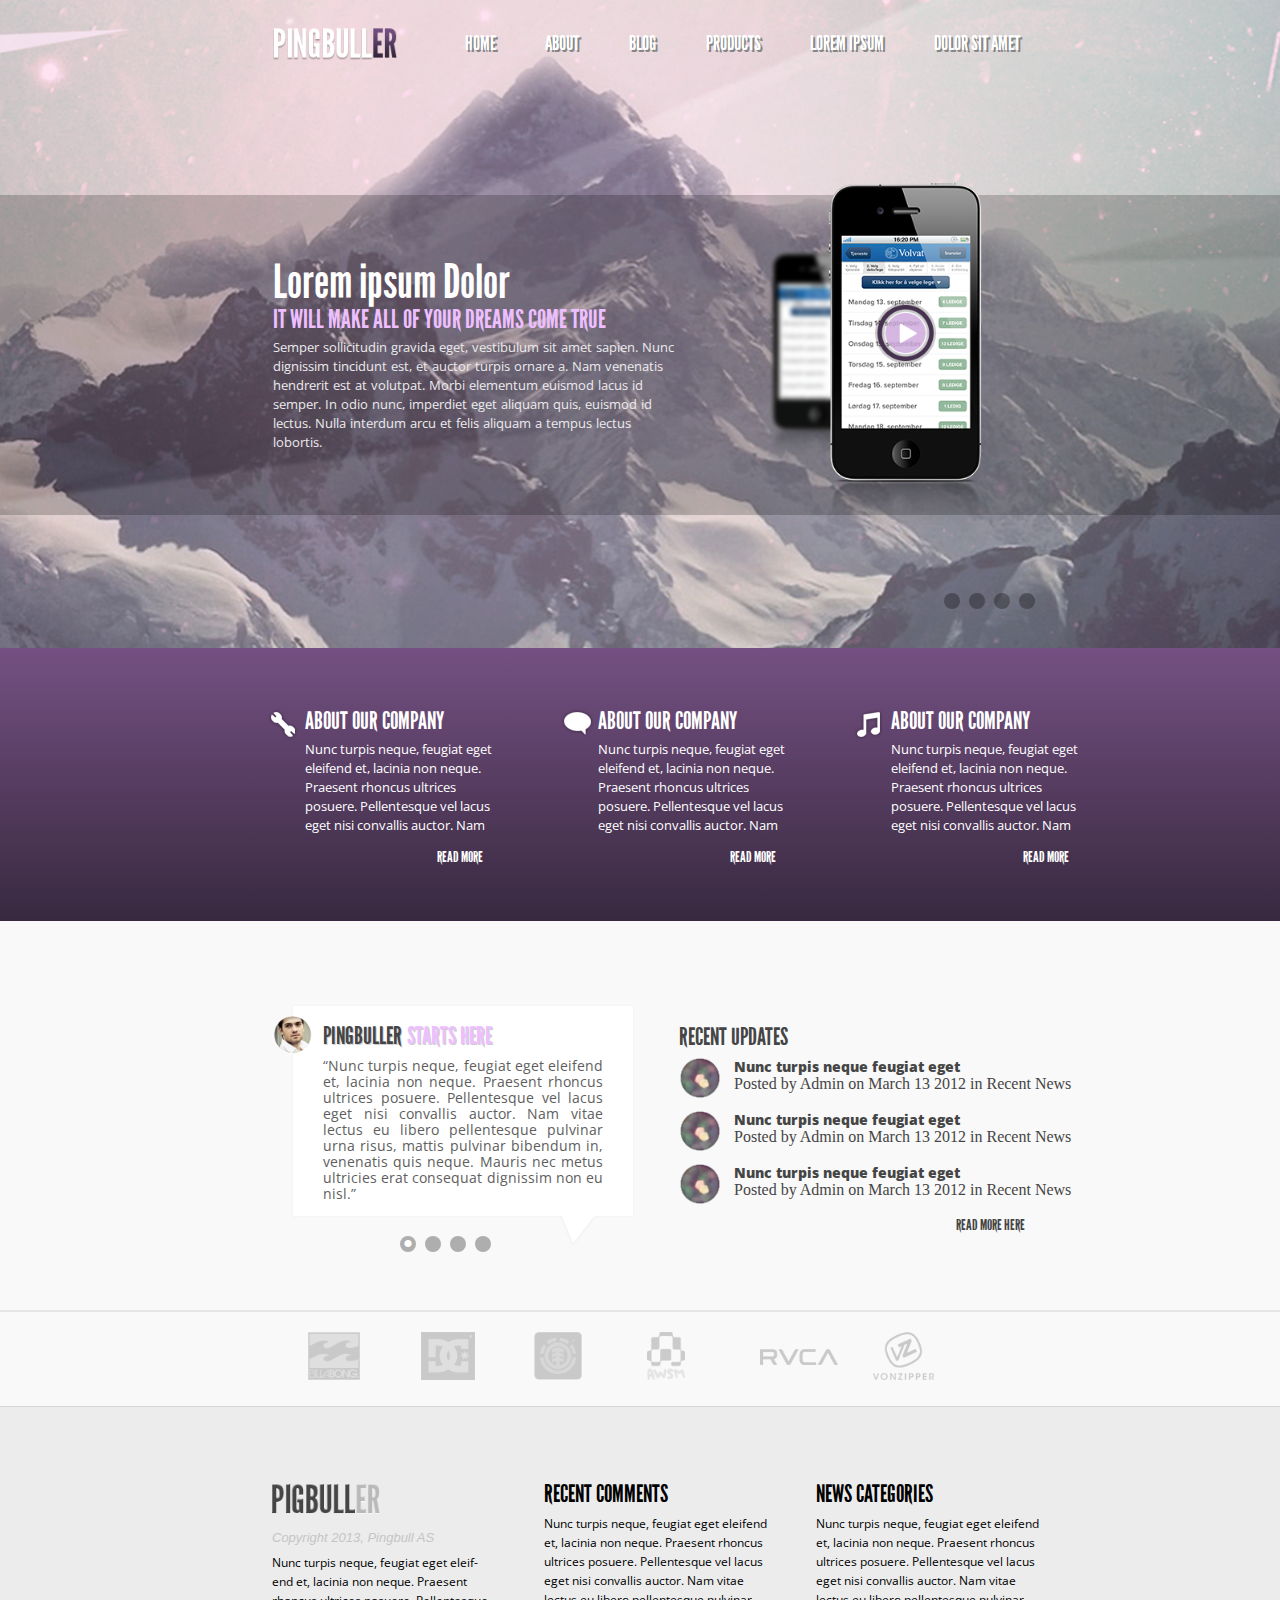
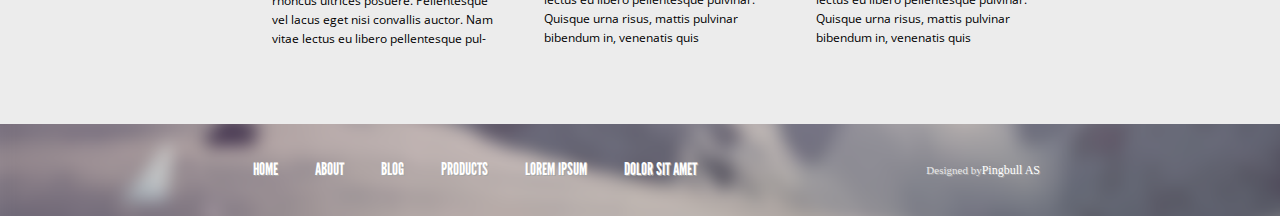
<file: DZ 8/index.html>
<!DOCTYPE html>
<html lang="en">
<head>
    <meta charset="UTF-8">
    <title>Document</title>
    <meta name="viewport" content="width=device-width, initial-scale=1.0">
    <link href='https://fonts.googleapis.com/css?family=Open+Sans' rel='stylesheet' type='text/css'>
    <link rel="stylesheet" href="css/stylesheet.css">
    <link rel="stylesheet" href="css/reset.css">
    <link rel="stylesheet" href="css/style.css">
</head>
<body>
<div class="wrapper">
<div class="top-bar">
    <header>
    <div class="wrapper-section">
        <div class="header-logo">
            <img src="img/logo.png" alt="PINGBULLER" class="header-logo__img">
        </div>
        <nav>
            <ul class="main-menu">
                <li class="main-menu-item"><a class="main-menu__line" href="#">HOME</a></li>
                <li class="main-menu-item"><a class="main-menu__line" href="#">ABOUT</a></li>
                <li class="main-menu-item"><a class="main-menu__line" href="#">BLOG</a></li>
                <li class="main-menu-item"><a class="main-menu__line" href="#">PRODUCTS</a></li>
                <li class="main-menu-item"><a class="main-menu__line" href="#">LOREM IPSUM</a></li>
                <li class="main-menu-item"><a class="main-menu__line" href="#">DOLOR SIT AMET</a></li>
            </ul>
        </nav>
        <div class="mainmenu-nav">
            <ul class="meinmenu">
                <li class="menu__item mainmenu__item">
                    <a href="" class="menu__link mainmenu__link">home</a>
                    <ul class="submenu">
                        <li class="menu__item submenu__item"><a href="" class="menu__link  submenu__link">about</a></li>
                        <li class="menu__item  submenu__item"><a href="" class="menu__link  submenu__link">blog</a></li>
                        <li class="menu__item  submenu__item"><a href="" class="menu__link  submenu__link">products</a></li>
                        <li class="menu__item  submenu__item"><a href="" class="menu__link  submenu__link">lorem ipsum</a></li>
                        <li class="menu__item submenu__item"><a href="" class="menu__link submenu__link">dolor sit amet</a></li>
                    </ul>
                </li>
            </ul>
        </div>
    </div>
    </header>
    <section class="slid">
      <div class="slider-directions">
       <div class="wrapper-section">
        <div class="slid-bar slider__bar">
            <h1 class="slid-bar__title">Lorem ipsum Dolor</h1>
            <h2 class="slid-bar__subtitle">IT WILL MAKE ALL OF YOUR DREAMS COME <a class="subtitle-text" href="#"> TRUE</a></h2>
            <p class="slid-bar__text">Semper sollicitudin gravida eget, vestibulum sit amet sapien. Nunc dignissim tincidunt est, et auctor turpis ornare a. Nam venenatis hendrerit est <a class="text-hide" href="#"> at volutpat. Morbi elementum euismod lacus id semper. In odio nunc, imperdiet eget aliquam quis, euismod id lectus. Nulla interdum arcu et felis aliquam a tempus lectus lobortis.</a></p>
        </div>
        <div class="slid-bar-img"><img class="slid-bar-img__iphone" src="img/Iphone.png" alt="Iphone" ></div>
        </div>
        </div>
    </section>
    <div class="wrapper-section">
    <div class="slider-radio">
        <input id="button-1" type="radio" name="radio-set" class="sp-selector" checked="checked">
	    <label for="button-1" class="button-label"></label>
	    <input id="button-2" type="radio" name="radio-set" class="sp-selector">
	    <label for="button-2" class="button-label"></label>
	    <input id="button-3" type="radio" name="radio-set" class="sp-selector">
	    <label for="button-3" class="button-label"></label>
	    <input id="button-4" type="radio" name="radio-set" class="sp-selector">
	    <label for="button-4" class="button-label"></label>
    </div>
    </div>
    </div>
    </div>
    
    <!--TOP BAR-->
    <section class="box">
    <div class="box-section">
    <div class="wrapper-section">
       <div class="box-section-item">
        <div class="box-item box-item__key">
            <h2 class="box-item-title">About our company</h2>
            <p class="box-item-text">Nunc turpis neque, feugiat eget eleifend et, lacinia non neque. Praesent rhoncus <a href="#" class="text__none1"> ultrices posuere. Pellentesque vel lacus eget nisi convallis auctor. Nam</a></p>
            <a class="box-item-read" href="#">Read more</a>
        </div>
        <div class="box-item box-item__speak">
            <h2 class="box-item-title">About our company</h2>
            <p class="box-item-text">Nunc turpis neque, feugiat eget eleifend et, lacinia non neque. Praesent rhoncus <a href="#" class="text__none1"> ultrices posuere. Pellentesque vel lacus eget nisi convallis auctor. Nam</a></p>
            <a class="box-item-read" href="#">Read more</a>
        </div>
        <div class="box-item box-item__masic">
            <h2 class="box-item-title">About our company</h2>
            <p class="box-item-text">Nunc turpis neque, feugiat eget eleifend et, lacinia non neque. Praesent rhoncus <a href="#" class="text__none1"> ultrices posuere. Pellentesque vel lacus eget nisi convallis auctor. Nam</a> </p>
            <a class="box-item-read" href="#">Read more</a>
        </div>
        </div>
    </div>
    </div>
    </section>
    <section class="box-info">
       <div class="box-info-testimonials">
        <div class="wrapper-section">
           <div class="info-testimonials">
           <div class="info-testimonials-holder">
           <div class="info-testimonials-item">
                <img src="img/testimonials-avatar.png" alt="avatar" class="info-testimonials__avatar">
                <div class="info-testimonials-item-title">Pingbuller<span class="info-testimonials-item-stars">Starts Here</span></div>
               <div class="info-testimonials-item-text">“Nunc turpis neque, feugiat eget eleifend et, lacinia non neque. Praesent rhoncus ultrices posuere. Pellentesque vel lacus eget nisi convallis auctor. Nam vitae <a href="#" class="text__none2"> lectus eu libero pellentesque pulvinar urna risus, mattis pulvinar bibendum in, venenatis quis neque. Mauris nec metus ultricies erat consequat dignissim non eu nisl.”</a></div>
                </div>
            
    <div class="info-radio">
        <input id="button-1" type="radio" name="radio-set" class="sp-selector" checked="checked">
	    <label for="button-1" class="button-label"></label>
	    <input id="button-2" type="radio" name="radio-set" class="sp-selector">
	    <label for="button-2" class="button-label"></label>
	    <input id="button-3" type="radio" name="radio-set" class="sp-selector">
	    <label for="button-3" class="button-label"></label>
	    <input id="button-4" type="radio" name="radio-set" class="sp-selector">
	    <label for="button-4" class="button-label"></label>
    </div>
           </div>
            <div class="info-from">
                <div class="info-from-updates">
                    <div class="info-from-updates__title">Recent Updates</div>
                <ul class="info-from-updates-list">
                    <li class="info-from-updates-list-item">
                        <img src="img/from-post.png" alt="" class="info-from-updates-list-item__img">
                        <div class="info-from-updates-list-item__title">Nunc turpis neque <a href="#" class="text__none3"> feugiat eget</a> </div>
                        <div class="info-blog-updates-list-item__details">Posted by <span class="author">Admin</span> on March 13<span class="date"> 2012</span><span class="category"> in Recent News</span></div>
                    </li>
                    <li class="info-from-updates-list-item">
                        <img src="img/from-post.png" alt="" class="info-from-updates-list-item__img">
                        <div class="info-from-updates-list-item__title">Nunc turpis neque <a href="#" class="text__none3"> feugiat eget</a></div>
                        <div class="info-blog-updates-list-item__details">Posted by <span class="author">Admin</span> on March 13 <span class="date"> 2012</span><span class="category"> in Recent News</span></div>
                    </li>
                    <li class="info-from-updates-list-item">
                        <img src="img/from-post.png" alt="" class="info-from-updates-list-item__img">
                        <div class="info-from-updates-list-item__title">Nunc turpis neque <a href="#" class="text__none3"> feugiat eget</a></div>
                        <div class="info-blog-updates-list-item__details">Posted by <span class="author">Admin</span> on March 13 <span class="date"> 2012</span><span class="category"> in Recent News</span></div>
                    </li>
                </ul>
                <a href="" class="info-from-updates__link">Read more here</a>
                <a href="#" class="link--2">More blog posts</a>
                </div>
            </div>
        </div>
        </div>
        </div>
    </section>
    <section class="clients">
       <div class="clients-section">
        <div class="wrapper-section">
            <div class="clients-holder">
                <div class="clints__img"><img src="img/clients_logo_01.png" alt="" class="clients-holder__image1"></div>
                <div class="clints__img"><img src="img/clients_logo_02.png" alt="" class="clients-holder__image1"></div>
                <div class="clints__img"><img src="img/clients_logo_03.png" alt="" class="clients-holder__image1"></div>
                <div class="clints__img"><img src="img/clients_logo_04.png" alt="" class="clients-holder__image1"></div>
                <div class="clints__img clints__img1"><img src="img/clients_logo_05.png" alt="" class="clients-holder__image"></div>
                <div class="clints__img"><img src="img/clients_logo_06.png" alt="" class="clients-holder__image1"></div>
            </div>
        </div>
        </div>
    </section>
       <section class="updates">
       <div class="updates-section">
        <div class="wrapper-section">
          <div class="updates-column--section">
           <div class="updates-column--none">
            <div class="updates-column">
                <div class="updates-column-logo">
                    <img src="img/logo_copy.png" alt="" class="updates-column-logo__image">
                </div>                
                <div class="updates-column__copyright">Copyright 2013, Pingbull AS</div>
                <p class="updates-column__text">Nunc turpis neque, 
feugiat eget eleif- end et, lacinia non neque. Praesent rhoncus ultrices
 posuere. Pellentesque vel lacus eget nisi convallis auctor. Nam vitae 
lectus eu libero pellentesque pul-</p>
            </div>
            </div>
            <div class="updates-column--none">
            <div class="updates-column">
                <h3 class="updates-column__title">Recent comments</h3>
                <p class="updates-column__text">Nunc turpis neque, 
feugiat eget eleifend et, lacinia non neque. Praesent rhoncus ultrices 
posuere. Pellentesque vel lacus eget nisi convallis auctor. Nam vitae 
lectus eu libero pellentesque pulvinar. Quisque urna risus, mattis 
pulvinar bibendum in, venenatis quis</p>
            </div>
            </div>
            <div class="updates-column">
                <h3 class="updates-column__title">News categories</h3>
                <p class="updates-column__text">Nunc turpis neque, 
feugiat eget eleifend et, lacinia non neque. Praesent rhoncus ultrices 
posuere. Pellentesque vel lacus eget nisi convallis auctor. Nam vitae 
lectus eu libero pellentesque pulvinar. Quisque urna risus, mattis 
pulvinar bibendum in, venenatis quis</p>
            </div>
            <div class="updates-column--none1">
            <div class="updates-column">
                <h3 class="updates-column__title">News categories</h3>
                <p class="updates-column__text">Nunc turpis neque, 
feugiat eget eleifend et, lacinia non neque. Praesent rhoncus ultrices 
posuere. Pellentesque vel lacus eget nisi convallis auctor. Nam vitae 
lectus eu libero pellentesque pulvinar. Quisque urna risus, mattis 
pulvinar bibendum in, venenatis quis</p>
            </div>
            <div class="updates-column">
                <h3 class="updates-column__title">News categories</h3>
                <p class="updates-column__text">Nunc turpis neque, 
feugiat eget eleifend et, lacinia non neque. Praesent rhoncus ultrices 
posuere. Pellentesque vel lacus eget nisi convallis auctor. Nam vitae 
lectus eu libero pellentesque pulvinar. Quisque urna risus, mattis 
pulvinar bibendum in, venenatis quis</p>
            </div>
            </div>
            </div>
        </div>
        </div>
       </section>
    <footer class="footer">
        <div class="footer-section">
         <div class="wrapper-section">
            <ul class="main-nav">
                <li class="main-nav-item"><a href="" class="main-nav-item__link">home</a></li>
                <li class="main-nav-item"><a href="" class="main-nav-item__link">about</a></li>
                <li class="main-nav-item"><a href="" class="main-nav-item__link">blog</a></li>
                <li class="main-nav-item"><a href="" class="main-nav-item__link">products</a></li>
                <li class="main-nav-item"><a href="" class="main-nav-item__link">lorem ipsum</a></li>
                <li class="main-nav-item"><a href="" class="main-nav-item__link">dolor sit amet</a></li>
            </ul>
            <div class="footer-copyright">Designed by <span class="footer-copyright__author">Pingbull AS</span></div>
        </div>
        </div>
    </footer>
</body>
</html>
</file>
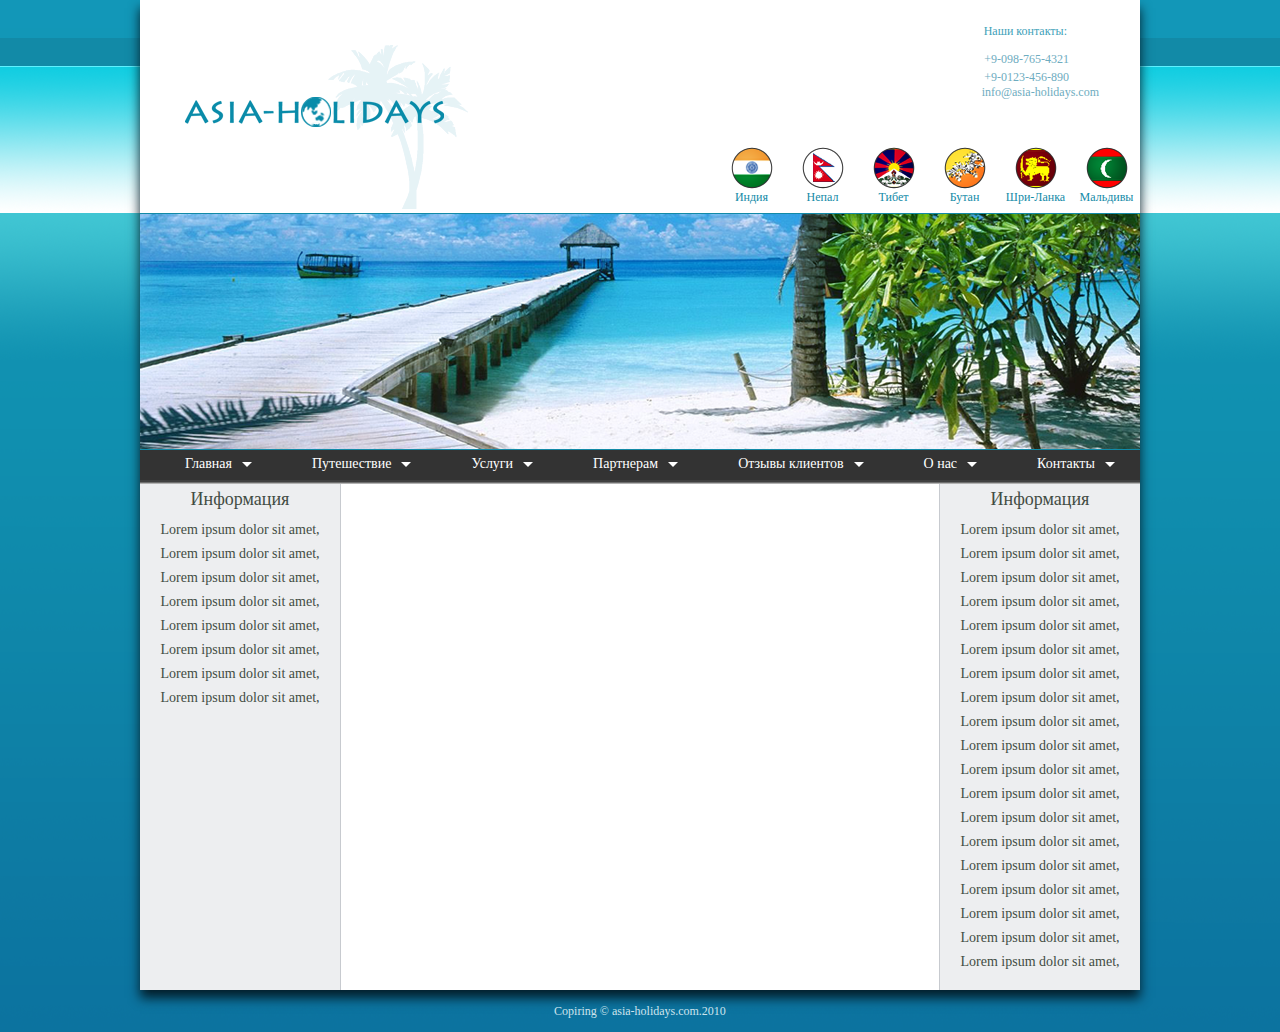
<file: DZ4/index.html>
<!DOCTYPE html>
<html lang="en">
<head>
    <meta charset="UTF-8">
    <title>Asia-Holidays</title>
    <link rel="stylesheet" href="css/reset.css">
    <link rel="stylesheet" href="css/style.css">
</head>
<body>
<div class="box">
    <header>
        <div class="logo"><img src="img/logo.png" alt=""></div>
        <div class="contacts">
            <a href="#"><h1>Наши контакты:</h1></a>
            <a href="#"><p>+9-098-765-4321</p></a>
            <a href="#"><p>+9-0123-456-890</p></a>
            <a href="#">info@asia-holidays.com</a>
        </div>
    <div class="contries">
        <ul>
            <li><a href=""><img src="img/india.png" alt="">Индия</a></li>
            <li><a href=""><img src="img/Nepal.png" alt="">Непал</a></li>
            <li><a href=""><img src="img/tibet.png" alt="">Тибет</a></li>
            <li><a href=""><img src="img/bhutan.png" alt="">Бутан</a></li>
            <li><a href=""><img src="img/sri-lanka.png" alt="">Шри-Ланка</a></li>
            <li><a href=""><img src="img/maldives.png" alt="">Мальдивы</a></li>
        </ul>
    </div>
<div class="photo"><img src="img/photo.png" alt=""></div>
</header>
<div class=menu>
    <ul class="nav">
    <li><a href="#">Главная</a></li>
    <li><a href="#">Путешествие</a>
    <ul>
        <li><a href="#" target="_blank">Путешествие 1</a></li>
        <li><a href="#" target="_blank">Путешествие 2</a></li>
        <li><a href="#" target="_blank">Путешествие 3</a></li>
        <li><a href="#" target="_blank">Путешествие 4</a></li>
        <li><a href="#" target="_blank">Путешествие 5</a></li>
    </ul>
    </li>
        <li><a href="#">Услуги</a></li>
        <li><a href="#">Партнерам</a></li>
        <li><a href="#">Отзывы клиентов</a></li>
        <li><a href="#">О нас</a></li>
        <li><a href="#">Контакты</a></li>
    </ul>
</div>
<div class="left-blok">
    <h1>Информация</h1>
    <p>Lorem ipsum dolor sit amet,</p>
    <p>Lorem ipsum dolor sit amet,</p>
    <p>Lorem ipsum dolor sit amet,</p>
    <p>Lorem ipsum dolor sit amet,</p>
    <p>Lorem ipsum dolor sit amet,</p>
    <p>Lorem ipsum dolor sit amet,</p>
    <p>Lorem ipsum dolor sit amet,</p>
    <p>Lorem ipsum dolor sit amet,</p>
</div>
<div class="right-blok">
    <h1>Информация</h1>
    <p>Lorem ipsum dolor sit amet,</p>
    <p>Lorem ipsum dolor sit amet,</p>
    <p>Lorem ipsum dolor sit amet,</p>
    <p>Lorem ipsum dolor sit amet,</p>
    <p>Lorem ipsum dolor sit amet,</p>
    <p>Lorem ipsum dolor sit amet,</p>
    <p>Lorem ipsum dolor sit amet,</p>
    <p>Lorem ipsum dolor sit amet,</p>
    <p>Lorem ipsum dolor sit amet,</p>
    <p>Lorem ipsum dolor sit amet,</p>
    <p>Lorem ipsum dolor sit amet,</p>
    <p>Lorem ipsum dolor sit amet,</p>
    <p>Lorem ipsum dolor sit amet,</p>
    <p>Lorem ipsum dolor sit amet,</p>
    <p>Lorem ipsum dolor sit amet,</p>
    <p>Lorem ipsum dolor sit amet,</p>
    <p>Lorem ipsum dolor sit amet,</p>
    <p>Lorem ipsum dolor sit amet,</p>
    <p>Lorem ipsum dolor sit amet,</p>
</div>
</div>
    <footer>Copiring &#169; asia-holidays.com.2010</footer>        
</body>
</html>
</file>
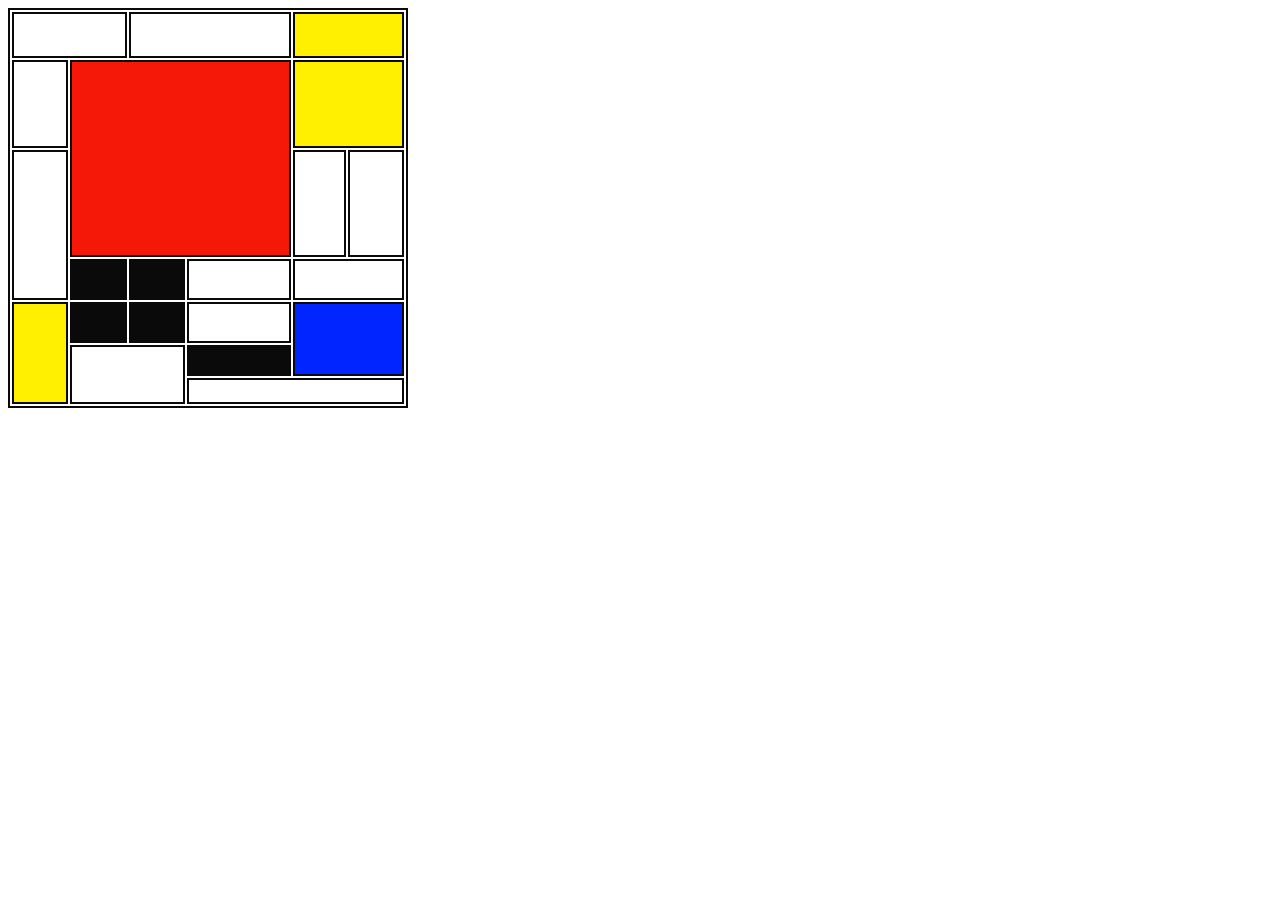
<file: DZ5.2/index.html>
<!DOCTYPE html>
<html lang="en">
<head>
    <meta charset="UTF-8">
    <title>table</title>
    <link rel="stylesheet" href="css/style.css">
</head>
<body>
   <table>
        <tr><td colspan="2"></td><td colspan="3"></td><td class="td-1" colspan="2"></td></tr>
        <tr><td rowspan="2"></td><td class="red" colspan="4" rowspan="4"></td><td class="td-1" colspan="2" rowspan="2"></td></tr>
        <tr></tr>
        <tr><td rowspan="3"></td><td class="td-3" rowspan="2"></td><td rowspan="2"></td></tr>
        <tr></tr>
        <tr><td class="blek-2"></td><td class="blek-2"></td><td colspan="2"></td><td colspan="2"></td></tr>
        <tr><td class="td-1" rowspan="3"></td><td class="blek-2"></td><td class="blek-2"></td><td colspan="2"></td><td class="td-2" colspan="2" rowspan="2"></td></tr>
        <tr><td colspan="2" rowspan="2"></td><td class="blek" colspan="2"></td></tr>
        <tr><td class="td-4" colspan="4"></td></tr>
    </table>
</body>
</html>
</file>
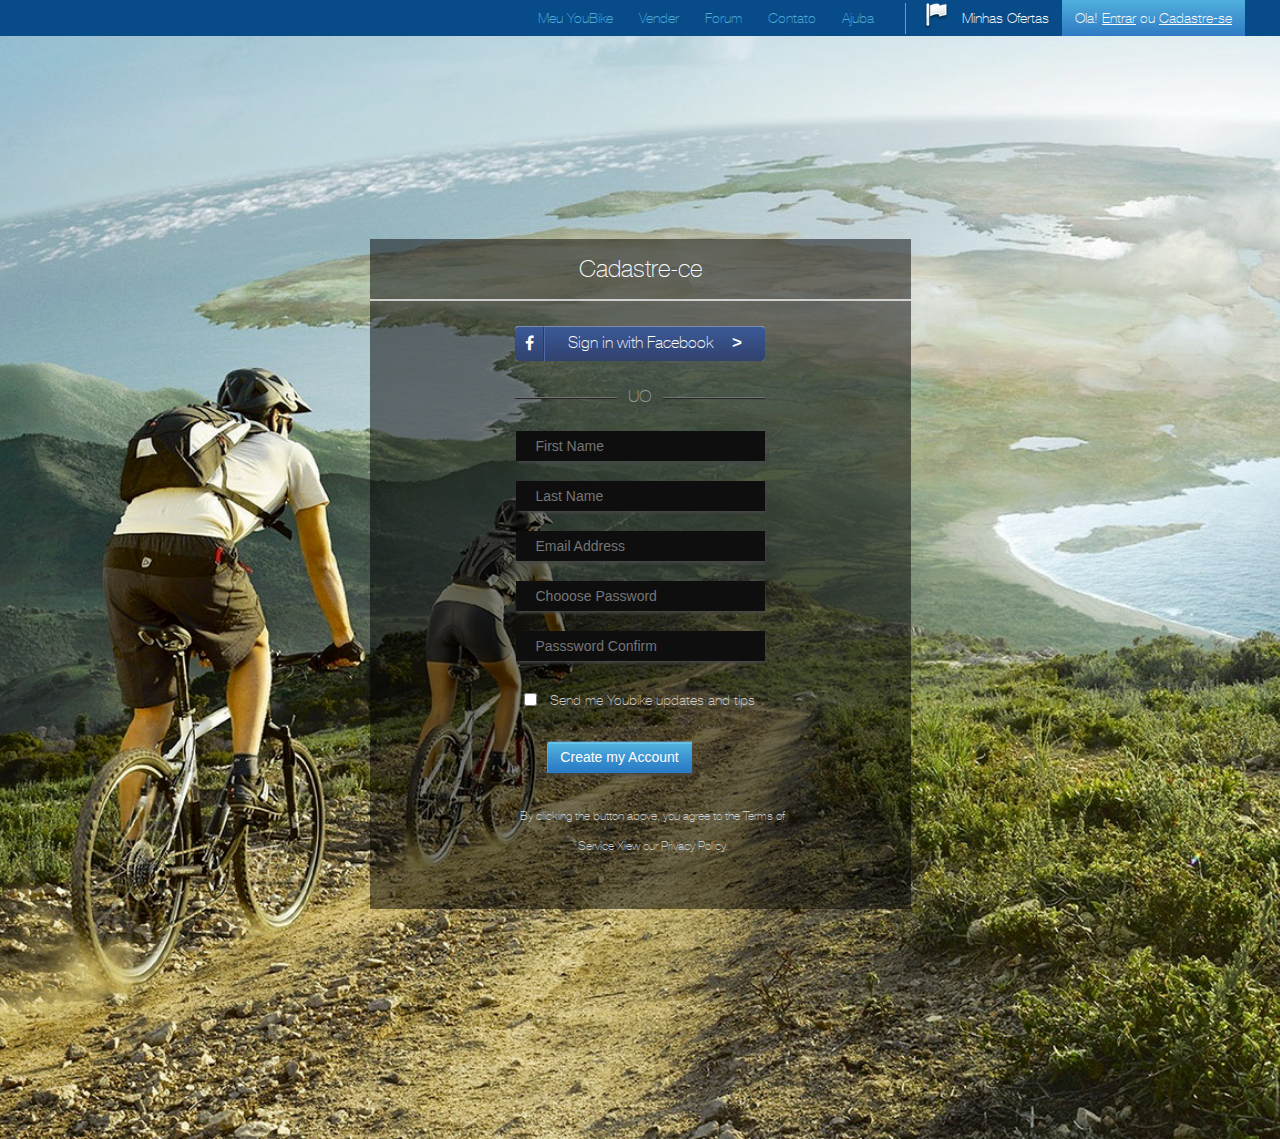
<file: DZ5/index.html>
<!DOCTYPE html>
<html lang="en">
<head>
    <meta charset="UTF-8">
    <title>Cadastre-ce</title>
    <link rel="stylesheet" href="css/reset.css">
    <link rel="stylesheet" href="font-awesome-4.6.3/css/font-awesome.min.css">
    <link rel="stylesheet" href="css/style.css">
    
</head>
<body>
<header>
   <div class="menu">
        <ul>
            <li><a class="active" href="#">Meu YouBike</a></li>
            <li><a class="active" href="#">Vender</a></li>
            <li><a class="active" href="#">Forum</a></li>
            <li><a class="active" href="#">Contato</a></li>
            <li><a class="active" href="#">Ajuba</a></li>
            <img src="img/Layer-36.png" alt="">
            <img src="img/inventicons-29.png">
            <li><a href="#">Minhas Ofertas</a></li>
            <li><a href="#">Ola! <span>Entrar</span> ou <span>Cadastre-se</span></a></li>
        </ul>
    </div>
</header>
<div class="box">
    <div class="wrapper">
        <div class="header_form">
            <h2>Cadastre-ce</h2>
        <div class="fb-login-container">
            <div class="fa fa-facebook fb-icon"></div>
            <div class="fb-sign-in"><a href="#"><strong>Sign in</strong> with <strong>Facebook</strong>
            <span>></span></a>
            </div>
        </div>
            <div class="layer">  UO  </div>
        <div class="maine_form">
            <form>
                <input class="first_name form" name="first_name" placeholder="First Name">
                <input class="last_name form" name="last_name" placeholder="Last Name">
                <input class="email form" name="email" placeholder="Email Address">
                <input class="pass1 form" name="pass1" type="password" placeholder="Chooose Password">
                <input class="pass2 form" name="pass2" type="password" placeholder="Passsword Confirm">
                <div class="checkbox form"><input id="sendme" type="checkbox"><label for="sendme">Send me Youbike updates and tips</label></div>
                <div class="submit form"><input type="submit" value="Create my Account"></div>
                <div class="text"><p>By clicking the button above, you agree to the Terms of Service Xiew our Privacy Policy.</p></div>
            </form>
        </div>
        </div>
    </div>
</div>
</body>
</html>
</file>
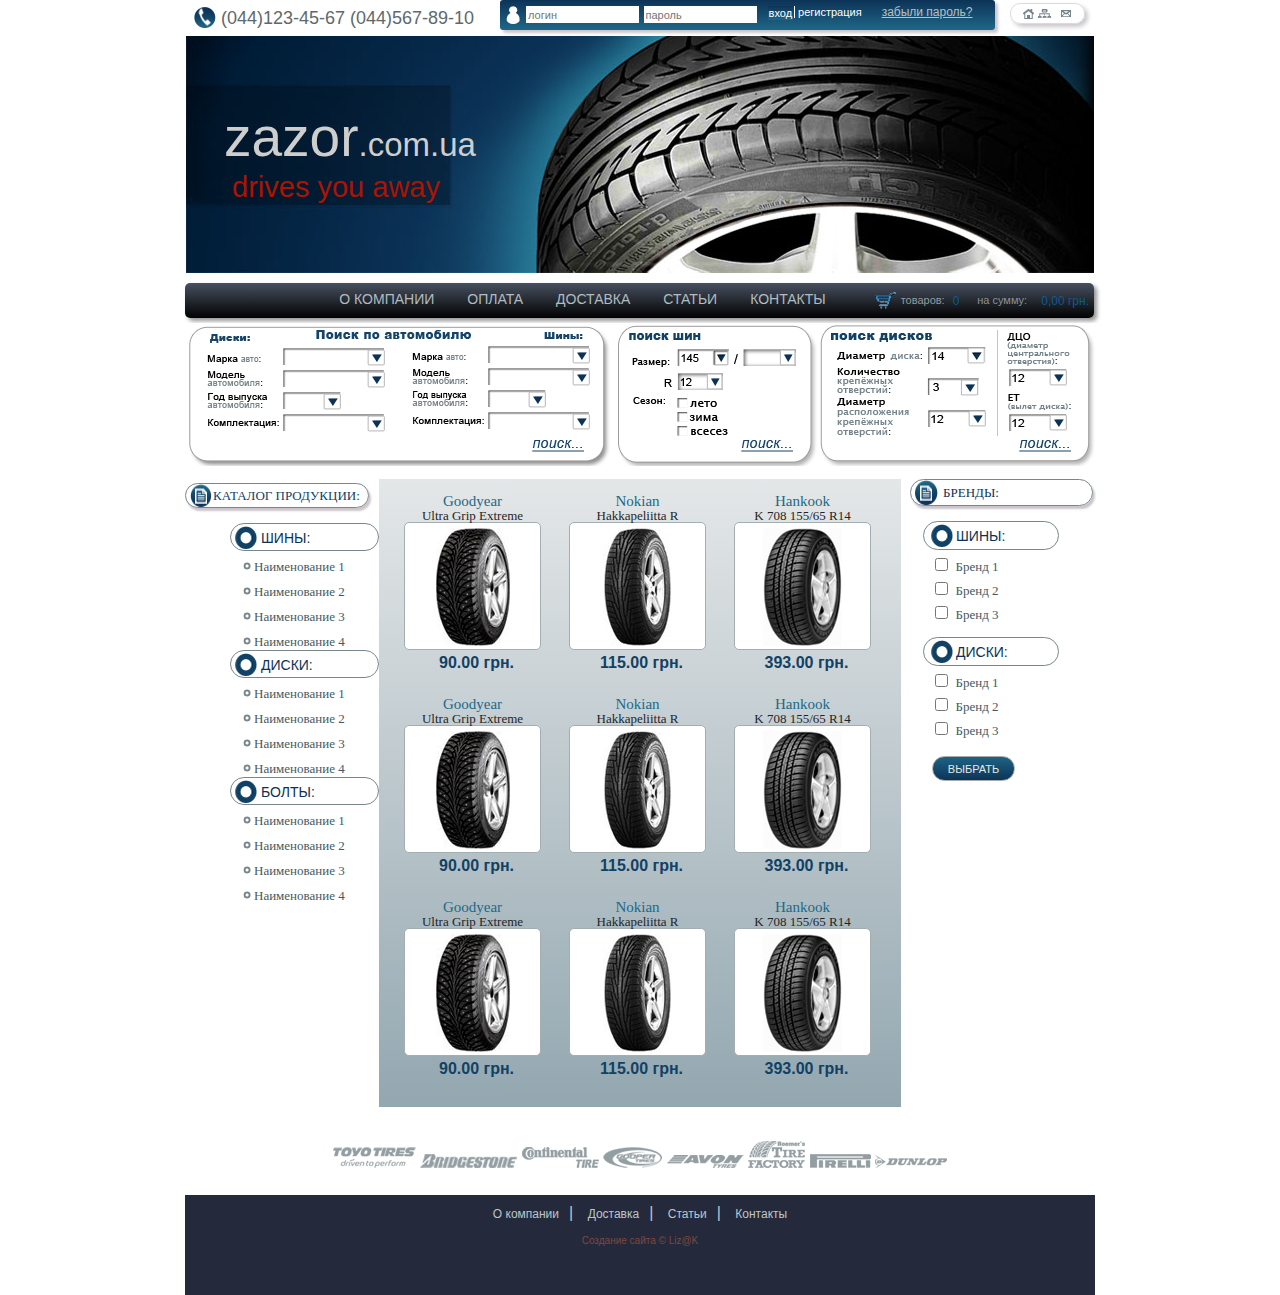
<file: DZ6/index.html>
<!DOCTYPE html>
<html lang="ru">
<head>
    <meta charset="UTF-8">
    <title>Zazor</title>
    <link rel="stylesheet" href="css/reset.css">
    <link rel="stylesheet" href="css/style.css">
</head>
<body>
<div class="wrapper">
<header>
<div class="phone">
    <img src="img/telephone.png" alt="" class="telephone">
    <span class="number">(044)123-45-67   (044)567-89-10</span>
</div>
<div class="log-in">
    <img src="img/authorization.png" alt="" class="avtoriz">
    <form>
        <input type="text" name="login" id="log" placeholder="логин" required>
        <input type="password" name="password" id="pass" placeholder="пароль" required>
    </form>
    <a href="#" class="entr"><span class="entr">вход</span></a>
	<a href="#"><span class="check_in">регистрация</span></a>
	<a href="#"><span class="pass">Забыли пароль?</span></a>
</div>
<nav class="home">				
	<a href="#home"><img src="img/navi_house.png" alt="icon" class="icon_1"></a>	
	<a href="#map"><img src="img/navi-maps.png" alt="icon" class="icon"></a>
	<a href="#img"><img src="img/navi_letter.png" alt="icon" class="icon"></a>							
</nav>	
<div class="logo-title">
	<p class="logo-email"><span class="logo-email-zazor">zazor</span>.com.ua</p>
	<p class="logo-text">drives you away</p>	
</div>
<div class="menu">
	<nav class="nav">
		<a href="#about">о компании</a>	
		<a href="#pay">оплата</a>
		<a href="#delivery">доставка</a>
		<a href="#articles">статьи</a>
		<a href="#contacts">контакты</a>
	</nav>		
    <div class="order">
    	<img src="img/koshyk.png" alt="koshyk" class="koshyk">
    	<span class=amount>товаров:&nbsp;</span>
    	<span class="digit">0&nbsp;&nbsp;</span>
    	<span class="sum">&nbsp;&nbsp;на сумму:&nbsp;&nbsp;&nbsp;</span>
    	<span class="digit">0,00&nbsp;грн.</span>
    </div>									
</div>
</header>	
<div class="search"><img src="img/search.png" alt="search"></div>
<div class="content">
<main>
<nav class="first">	
    <figure class="block_1">
        <figure class="name">Goodyear</figure>
        <p class="model"> Ultra Grip Extreme</p>
        <nav class="model_1">
        <a href=""><img src="img/goodyear.png" alt="goodyear"></a>
        </nav>	   						
        <figcaption class="price">90.00&nbsp;грн.</figcaption>
    </figure>
    <figure class="block_2">
        <nav class="name">Goodyear</nav>
        <figure class="model">Ultra Grip Extreme</figure>
        <nav class="model_2">
        <a href=""><img src="img/goodyear.png" alt="goodyear"></a>
        </nav>	   						
        <figure class="price">90.00&nbsp;грн.</figure>
    </figure>
    <figure class="block_3">
        <nav class="name">Goodyear</nav>
        <figure class="model"> Ultra Grip Extreme</figure>
        <nav class="model_3">
        <a href=""><img src="img/goodyear.png" alt="goodyear"></a>
        </nav>	   						
        <figure class="price">90.00&nbsp;грн.</figure>
    </figure>
</nav>
<nav class="second">	
    <figure class="block_1">
        <nav class="name">Nokian</nav>
        <figure class="model">Hakkapeliitta R</figure>
        <nav class="model_1">
        <a href=""><img src="img/nokian.png" alt="nokian"></a>
        </nav>	   						
        <figure class="price">115.00&nbsp;грн.</figure>
    </figure>
    <figure class="block_2">
        <nav class="name">Nokian</nav>
        <figure class="model">Hakkapeliitta R</figure>
        <nav class="model_2">
        <a href=""><img src="img/nokian.png" alt="nokian"></a>
        </nav>	   						
        <figure class="price">115.00&nbsp;грн.</figure>
    </figure>
    <figure class="block_3">
        <nav class="name">Nokian</nav>
        <figure class="model">Hakkapeliitta R</figure>
        <nav class="model_3">
        <a href=""><img src="img/nokian.png" alt="nokian"></a>
        </nav>	   						
        <figure class="price">115.00&nbsp;грн.</figure>
    </figure>
</nav>
<nav class="third">	
    <figure class="block_1">
        <nav class="name">Hankook</nav>
        <figure class="model">K 708 155/65 R14</figure>
        <nav class="model_1">
        <a href=""><img src="img/hankook.png" alt="hankook"></a>
        </nav>	   						
        <figure class="price">393.00&nbsp;грн.</figure>
    </figure>
    <figure class="block_2">
        <nav class="name">Hankook</nav>
        <figure class="model">K 708 155/65 R14</figure>
        <nav class="model_2">
        <a href=""><img src="img/hankook.png" alt="hankook"></a>
        </nav>	   						
        <figure class="price">393.00&nbsp;грн.</figure>
    </figure>
    <figure class="block_3">
        <nav class="name">Hankook</nav>
        <figure class="model">K 708 155/65 R14</figure>
        <nav class="model_3">
        <a href=""><img src="img/hankook.png" alt="hankook"></a>
        </nav>	   						
        <figure class="price">393.00&nbsp;грн.</figure>
    </figure>
</nav>
</main>
<aside class="sidebar-left">
    <div class="catalog">
    	<img src="img/katalog.png" alt="catalog" class="catalog_img">
    	<h2 class="catalog_txt">Каталог продукции:</h2>	            		
    </div>
    <div class="tires_l">
    	<img src="img/circle.png" alt="circle" class="tires_img_l">
    	<span class="tires_txt_l">Шины:</span>	
    </div>
    <div class="tires_marker">
    	<ul>
    		<li><a href="#">Наименование 1</a></li>
    		<li><a href="#">Наименование 2</a></li>
    		<li><a href="#">Наименование 3</a></li>
    		<li><a href="#">Наименование 4</a></li>           		
    	</ul>
    </div>   
    <div class="discs_l">
    	<img src="img/circle.png" alt="circle" class="discs_img_l">
    	<span class="discs_txt_l">Диски:</span>	
    </div>
    <div class="discs_marker">
    	<ul>
    		<li><a href="#">Наименование 1</a></li>
    		<li><a href="#">Наименование 2</a></li>
    		<li><a href="#">Наименование 3</a></li>
    		<li><a href="#">Наименование 4</a></li>            		
    	</ul>
    </div>    
    <div class="bolts">
    	<img src="img/circle.png" alt="circle" class="bolts_img">
    	<span class="bolts_txt">Болты:</span>	
    </div>
    <div class="bolts_marker">
    	<ul>
    		<li><a href="#">Наименование 1</a></li>
    		<li><a href="#">Наименование 2</a></li>
    		<li><a href="#">Наименование 3</a></li>
    		<li><a href="#">Наименование 4</a></li>           		
    	</ul>
    </div>              		          		
</aside>
<aside class="sidebar-right">
	<div class="brends">
		<img src="img/brends.png" alt="brends" class="brends_img">
		<h2 class="brends_txt">Бренды:</h2>	            		
	</div>
	<div class="tires_r">
		<img src="img/circle.png" alt="circle" class="tires_img_r">
		<span class="tires_txt_r">Шины:</span>	
	</div>
	<div class="tires_checkbox_r">
		<form action="#">
			<input type="checkbox" name="tires" id="tires1_r">	 
			<label for="tires1_r" class="check_label_r">Бренд 1</label>    
			<input type="checkbox" name="tires" id="tires2_r">	 
			<label for="tires2_r" class="check_label_r">Бренд 2</label> 
			<input type="checkbox" name="tires" id="tires3_r">	 
			<label for="tires3_r" class="check_label_r">Бренд 3</label>              			
		</form> 
	</div>   
	<div class="discs_r">
		<img src="img/circle.png" alt="circle" class="discs_img_r">
		<span class="discs_txt_r">Диски:</span>	
	</div>
	<div class="discs_checkbox_r">
		<form action="#">
			<input type="checkbox" name="discs" id="discs1_r">	 
			<label for="discs1_r" class="check_label_r">Бренд 1</label>    
			<input type="checkbox" name="discs" id="discs2_r">	 
			<label for="discs2_r" class="check_label_r">Бренд 2</label> 
			<input type="checkbox" name="discs" id="discs3_r">	 
			<label for="discs3_r" class="check_label_r">Бренд 3</label>              			
		</form> 
	</div>   
		<button type="submit" name="choice" class="choice">Выбрать</button>	            		
</aside>
</div>
<footer>
	<div class="logo_brend">
        <a href=""><img src="img/toyo_tires.png" alt=""></a>
        <a href=""><img src="img/Bridgestone.png" alt=""></a>
        <a href=""><img src="img/Continental_TIRE.png" alt=""></a>
        <a href=""><img src="img/Cooper.png" alt=""></a>
        <a href=""><img src="img/AVON_tires.png" alt=""></a>
        <a href=""><img src="img/Tire_FACTORY.png" alt=""></a>	
        <a href=""><img src="img/Firelly.png" alt=""></a>	
        <a href=""><img src="img/DUNLOP.png" alt=""></a>	
	</div>
	<div class="bottom_menu">
		<nav>
			<a href="#about">О компании&nbsp;&nbsp;&nbsp;</a>|
			<a href="#delivery">&nbsp;&nbsp;&nbsp;Доставка&nbsp;&nbsp;&nbsp;</a>|
			<a href="#articles">&nbsp;&nbsp;&nbsp;Статьи&nbsp;&nbsp;&nbsp;</a>|
			<a href="#contacts">&nbsp;&nbsp;&nbsp;Контакты</a>
		</nav>   	
		<span class="copy">Создание сайта &copy; Liz@K</span>		
	</div>
</footer>
</div>
</body>
</html>
</file>
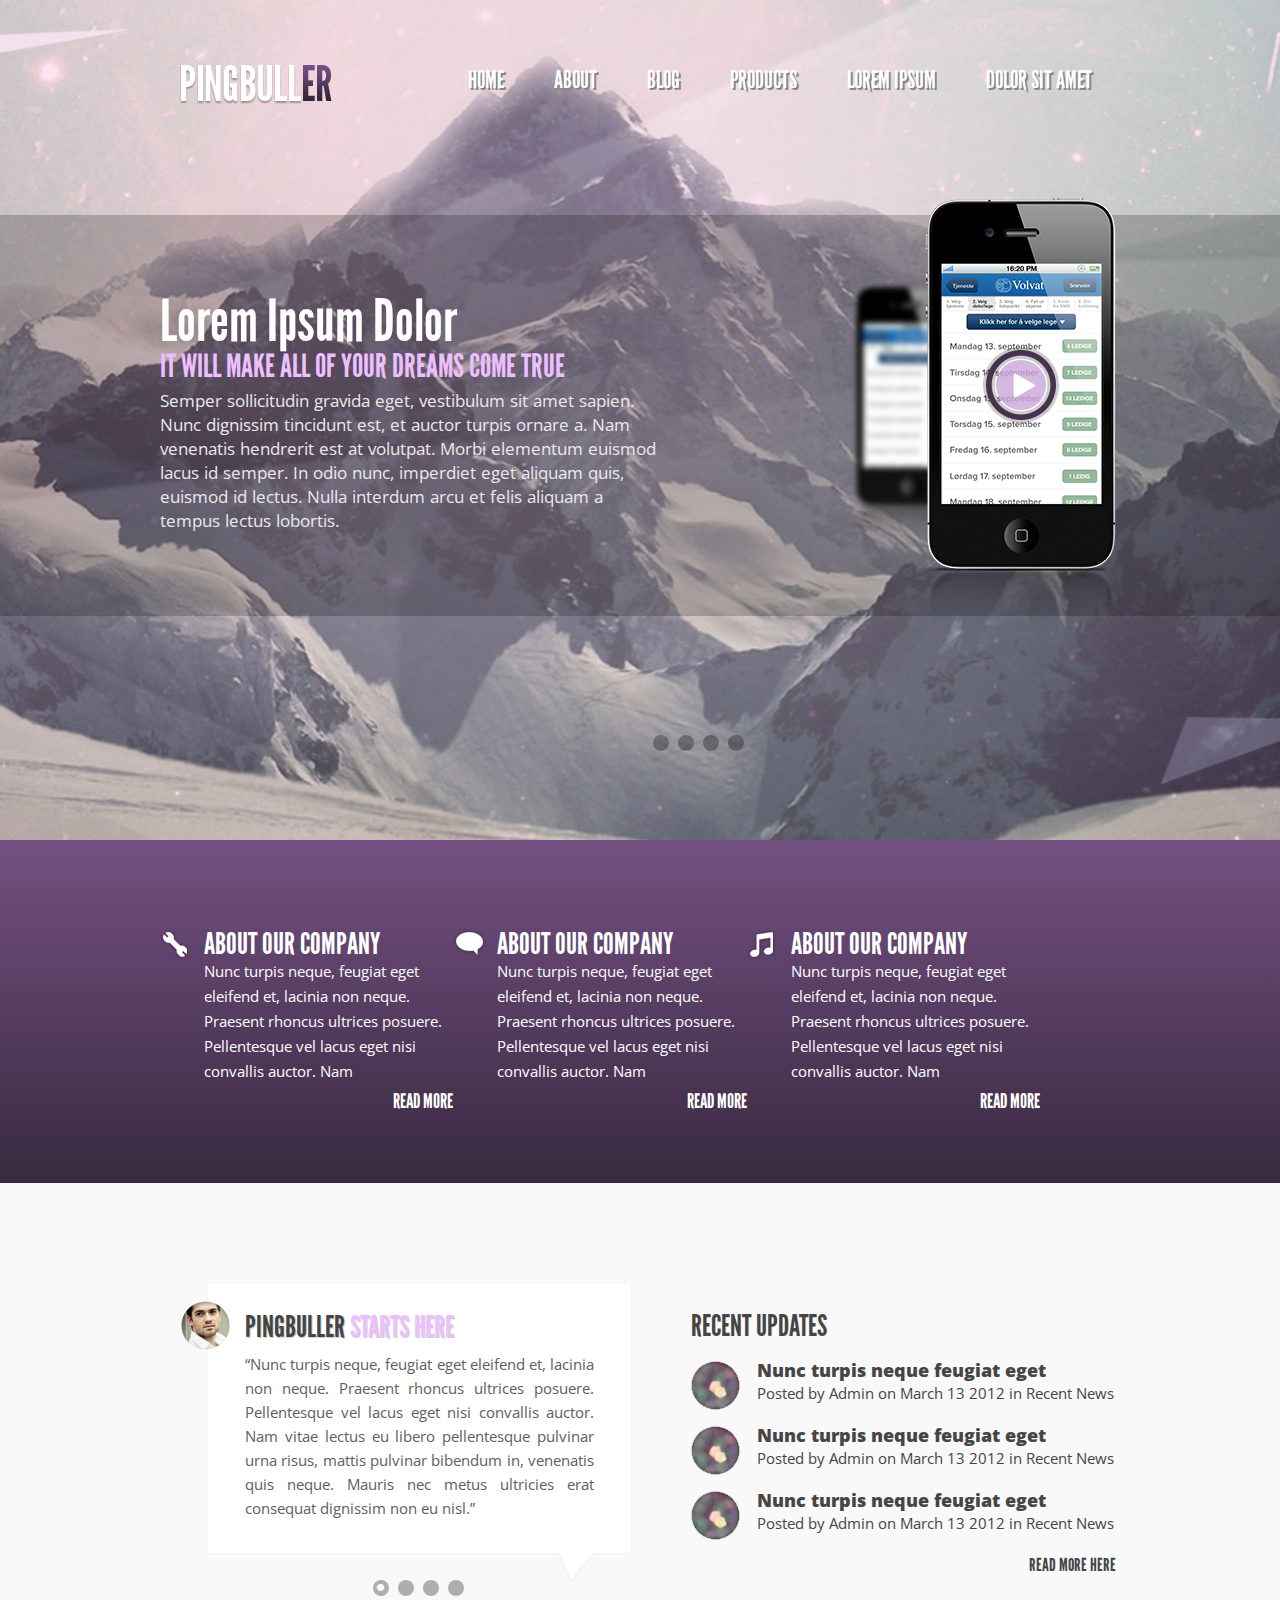
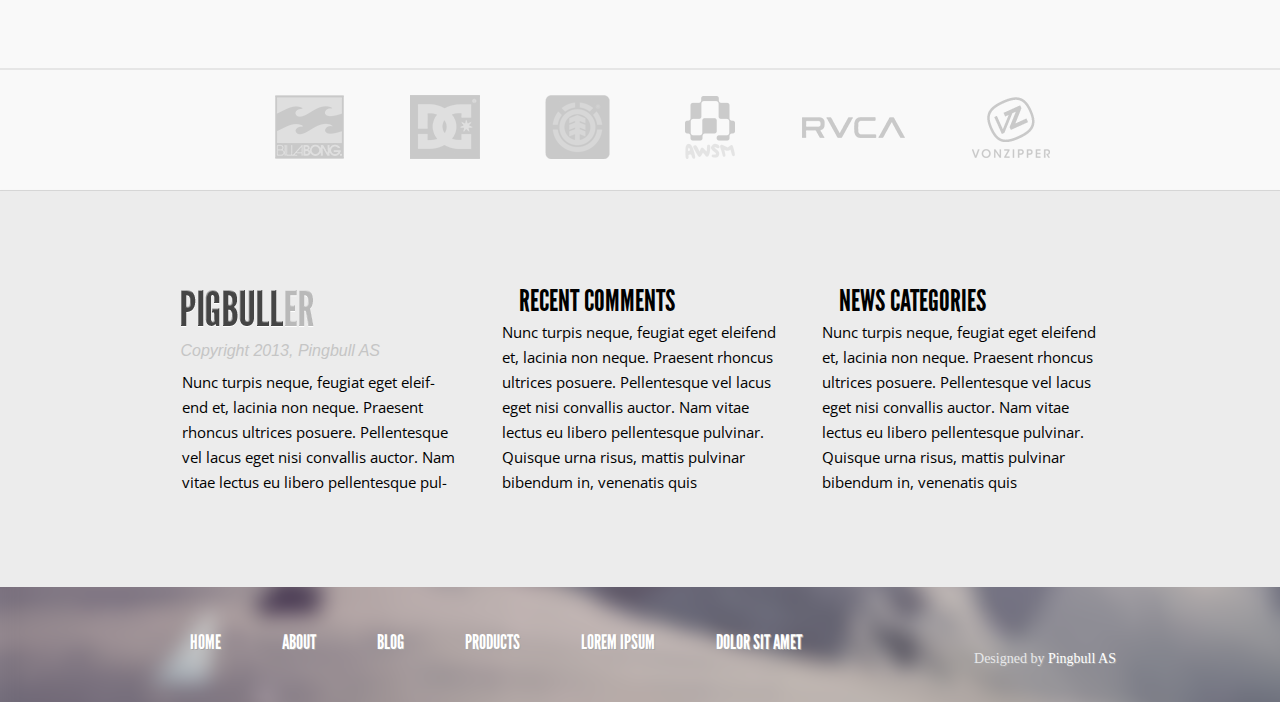
<file: DZ8/index.html>
<!DOCTYPE html>
<html lang="en">
<head>
    <meta charset="UTF-8">
    <title>Document</title>
    <!--[if lt IE 9]>
    <script src="http://html5shim.googlecode.com/svn/trunk/html5.js"></script>
    <![endif]-->
    <meta name="viewport" content="width=device-width, initial-scale=1.0">
    <link href='https://fonts.googleapis.com/css?family=Open+Sans' rel='stylesheet' type='text/css'>
    <link rel="stylesheet" href="css/stylesheet.css">
    <link rel="stylesheet" href="css/reset.css">
    <link rel="stylesheet" href="css/style.css">
</head>
<body>
<div class="wrapper">
<div class="top-bar">
    <header>
    <div class="wrapper-section">
        <div class="header-logo"></div>
        <nav>
            <ul class="main-menu">
                <li class="main-menu-item"><a class="main-menu__line" href="#">HOME</a></li>
                <li class="main-menu-item"><a class="main-menu__line" href="#">ABOUT</a></li>
                <li class="main-menu-item"><a class="main-menu__line" href="#">BLOG</a></li>
                <li class="main-menu-item"><a class="main-menu__line" href="#">PRODUCTS</a></li>
                <li class="main-menu-item"><a class="main-menu__line" href="#">LOREM IPSUM</a></li>
                <li class="main-menu-item"><a class="main-menu__line" href="#">DOLOR SIT AMET</a></li>
            </ul>
        </nav>
        <div class="mainmenu-nav">
            <ul class="meinmenu">
                <li class="menu__item mainmenu__item">
                    <a href="" class="menu__link mainmenu__link">home</a>
                    <ul class="submenu">
                        <li class="menu__item submenu__item"><a href="#" class="menu__link  submenu__link">about</a></li>
                        <li class="menu__item  submenu__item"><a href="#" class="menu__link  submenu__link">blog</a></li>
                        <li class="menu__item  submenu__item"><a href="#" class="menu__link  submenu__link">products</a></li>
                        <li class="menu__item  submenu__item"><a href="#" class="menu__link  submenu__link">lorem ipsum</a></li>
                        <li class="menu__item submenu__item"><a href="#" class="menu__link submenu__link">dolor sit amet</a></li>
                    </ul>
                </li>
            </ul>
        </div>
    </div>
  
    <section class="slid">
      <div class="slider-directions">
       <div class="wrapper-section">
        <div class="slid-bar slider__bar">
            <h1 class="slid-bar__title">Lorem ipsum Dolor</h1>
            <h2 class="slid-bar__subtitle">IT WILL MAKE ALL OF YOUR DREAMS COME <a class="subtitle-text" href="#"> TRUE</a></h2>
            <p class="slid-bar__text">Semper sollicitudin gravida eget, vestibulum sit amet sapien. Nunc dignissim tincidunt est, et auctor turpis ornare a. Nam venenatis hendrerit est <a class="text-hide" href="#"> at volutpat. Morbi elementum euismod lacus id semper. In odio nunc, imperdiet eget aliquam quis, euismod id lectus. Nulla interdum arcu et felis aliquam a tempus lectus lobortis.</a></p>
        </div>
        <div class="slid-bar-img"><img class="slid-bar-img__iphone" src="img/Iphone.png" alt="Iphone" ></div>
        </div>
        </div>
    </section>
    <div class="slider-radio">
        <input id="button-1" type="radio" name="radio-set" class="sp-selector" checked="checked">
	    <label for="button-1" class="button-label"></label>
	    <input id="button-2" type="radio" name="radio-set" class="sp-selector">
	    <label for="button-2" class="button-label"></label>
	    <input id="button-3" type="radio" name="radio-set" class="sp-selector">
	    <label for="button-3" class="button-label"></label>
	    <input id="button-4" type="radio" name="radio-set" class="sp-selector">
	    <label for="button-4" class="button-label"></label>
    </div>
      </header>
    </div>
    </div>
    
    <!--TOP BAR-->
    <section class="box">
    <div class="box-section">
    <div class="wrapper-section">
       <div class="box-section-item">
        <div class="box-item box-item__key">
            <h2 class="box-item-title">About our company</h2>
            <p class="box-item-text">Nunc turpis neque, feugiat eget eleifend et, lacinia non neque. Praesent rhoncus <a href="#" class="text__none1"> ultrices posuere. Pellentesque vel lacus eget nisi convallis auctor. Nam</a></p>
            <a class="box-item-read" href="#">Read more</a>
        </div>
        <div class="box-item box-item__speak">
            <h2 class="box-item-title">About our company</h2>
            <p class="box-item-text">Nunc turpis neque, feugiat eget eleifend et, lacinia non neque. Praesent rhoncus <a href="#" class="text__none1"> ultrices posuere. Pellentesque vel lacus eget nisi convallis auctor. Nam</a></p>
            <a class="box-item-read" href="#">Read more</a>
        </div>
        <div class="box-item box-item__masic">
            <h2 class="box-item-title">About our company</h2>
            <p class="box-item-text">Nunc turpis neque, feugiat eget eleifend et, lacinia non neque. Praesent rhoncus <a href="#" class="text__none1"> ultrices posuere. Pellentesque vel lacus eget nisi convallis auctor. Nam</a> </p>
            <a class="box-item-read" href="#">Read more</a>
        </div>
        </div>
    </div>
    </div>
    </section>
    <section class="box-info">
       <div class="box-info-testimonials">
        <div class="wrapper-section">
           <div class="info-testimonials">
           <div class="info-testimonials-holder">
           <div class="info-testimonials-item">
                <img src="img/testimonials-avatar.png" alt="avatar" class="info-testimonials__avatar">
                <div class="info-testimonials-item-title">Pingbuller<span class="info-testimonials-item-stars">Starts Here</span></div>
               <div class="info-testimonials-item-text">“Nunc turpis neque, feugiat eget eleifend et, lacinia non neque. Praesent rhoncus ultrices posuere. Pellentesque vel lacus eget nisi convallis auctor. Nam vitae <a href="#" class="text__none2"> lectus eu libero pellentesque pulvinar urna risus, mattis pulvinar bibendum in, venenatis quis neque. Mauris nec metus ultricies erat consequat dignissim non eu nisl.”</a></div>
                </div>
            
    <div class="info-radio">
        <input id="button-1" type="radio" name="radio-set" class="sp-selector" checked="checked">
	    <label for="button-1" class="button-label"></label>
	    <input id="button-2" type="radio" name="radio-set" class="sp-selector">
	    <label for="button-2" class="button-label"></label>
	    <input id="button-3" type="radio" name="radio-set" class="sp-selector">
	    <label for="button-3" class="button-label"></label>
	    <input id="button-4" type="radio" name="radio-set" class="sp-selector">
	    <label for="button-4" class="button-label"></label>
    </div>
           </div>
            <div class="info-from">
                <div class="info-from-updates">
                    <div class="info-from-updates__title">Recent Updates</div>
                <ul class="info-from-updates-list">
                    <li class="info-from-updates-list-item">
                        <div class="info-from-updates-list-item__title">Nunc turpis neque <a href="#" class="text__none3"> feugiat eget</a> </div>
                        <div class="info-from-updates-list-item__details">Posted by <span class="author">Admin</span> on March 13<span class="date"> 2012</span><span class="category"> in Recent News</span></div>
                    </li>
                    <li class="info-from-updates-list-item">
                        
                        <div class="info-from-updates-list-item__title">Nunc turpis neque <a href="#" class="text__none3"> feugiat eget</a></div>
                        <div class="info-from-updates-list-item__details">Posted by <span class="author">Admin</span> on March 13 <span class="date"> 2012</span><span class="category"> in Recent News</span></div>
                    </li>
                    <li class="info-from-updates-list-item">
                        
                        <div class="info-from-updates-list-item__title">Nunc turpis neque <a href="#" class="text__none3"> feugiat eget</a></div>
                        <div class="info-from-updates-list-item__details">Posted by <span class="author">Admin</span> on March 13 <span class="date"> 2012</span><span class="category"> in Recent News</span></div>
                    </li>
                </ul>
                <a href="" class="info-from-updates__link">Read more here</a>
                <a href="#" class="link--2">More blog posts</a>
                </div>
            </div>
        </div>
        </div>
        </div>
    </section>
    <section class="clients">
       <div class="clients-section">
        <div class="wrapper-section">
            <div class="clients-holder">
                <div class="clints__img1"></div>
                <div class="clints__img2"></div>
                <div class="clints__img3"></div>
                <div class="clints__img4"></div>
                <div class="clints__img5 clints__img1"></div>
                <div class="clints__img6"></div>
            </div>
        </div>
        </div>
    </section>
       <section class="updates">
       <div class="updates-section">
        <div class="wrapper-section">
          <div class="updates-column--section">
          
            <div id="updates-column--none" class="updates-column">
                <div class="updates-column-logo"></div>                
                <div class="updates-column__copyright">Copyright 2013, Pingbull AS</div>
                <p class="updates-column__text">Nunc turpis neque, 
feugiat eget eleif- end et, lacinia non neque. Praesent rhoncus ultrices
 posuere. Pellentesque vel lacus eget nisi convallis auctor. Nam vitae 
lectus eu libero pellentesque pul-</p>
            </div>
         
            <div id="updates-column--none" class="updates-column">
                <h3 class="updates-column__title">Recent comments</h3>
                <p class="updates-column__text">Nunc turpis neque, 
feugiat eget eleifend et, lacinia non neque. Praesent rhoncus ultrices 
posuere. Pellentesque vel lacus eget nisi convallis auctor. Nam vitae 
lectus eu libero pellentesque pulvinar. Quisque urna risus, mattis 
pulvinar bibendum in, venenatis quis</p>
            </div>
          
            <div class="updates-column">
                <h3 class="updates-column__title">News categories</h3>
                <p class="updates-column__text">Nunc turpis neque, 
feugiat eget eleifend et, lacinia non neque. Praesent rhoncus ultrices 
posuere. Pellentesque vel lacus eget nisi convallis auctor. Nam vitae 
lectus eu libero pellentesque pulvinar. Quisque urna risus, mattis 
pulvinar bibendum in, venenatis quis</p>
            </div>
           
            <div class="updates-column updates-column--none1">
                <h3 class="updates-column__title">News categories</h3>
                <p class="updates-column__text">Nunc turpis neque, 
feugiat eget eleifend et, lacinia non neque. Praesent rhoncus ultrices 
posuere. Pellentesque vel lacus eget nisi convallis auctor. Nam vitae 
lectus eu libero pellentesque pulvinar. Quisque urna risus, mattis 
pulvinar bibendum in, venenatis quis</p>
            </div>
            
            <div class="updates-column updates-column--none1">
                <h3 class="updates-column__title">News categories</h3>
                <p class="updates-column__text">Nunc turpis neque, 
feugiat eget eleifend et, lacinia non neque. Praesent rhoncus ultrices 
posuere. Pellentesque vel lacus eget nisi convallis auctor. Nam vitae 
lectus eu libero pellentesque pulvinar. Quisque urna risus, mattis 
pulvinar bibendum in, venenatis quis</p>
            </div>

            </div>
        </div>
        </div>
       </section>
    <footer class="footer">
        <div class="footer-section">
         <div class="wrapper-section">
            <ul class="main-nav">
                <li class="main-nav-item"><a href="" class="main-nav-item__link">home</a></li>
                <li class="main-nav-item"><a href="" class="main-nav-item__link">about</a></li>
                <li class="main-nav-item"><a href="" class="main-nav-item__link">blog</a></li>
                <li class="main-nav-item"><a href="" class="main-nav-item__link">products</a></li>
                <li class="main-nav-item"><a href="" class="main-nav-item__link">lorem ipsum</a></li>
                <li class="main-nav-item"><a href="" class="main-nav-item__link">dolor sit amet</a></li>
            </ul>
            <div class="footer-copyright">Designed by <span class="footer-copyright__author">Pingbull AS</span></div>
        </div>
        </div>
    </footer>
</body>
</html>
</file>
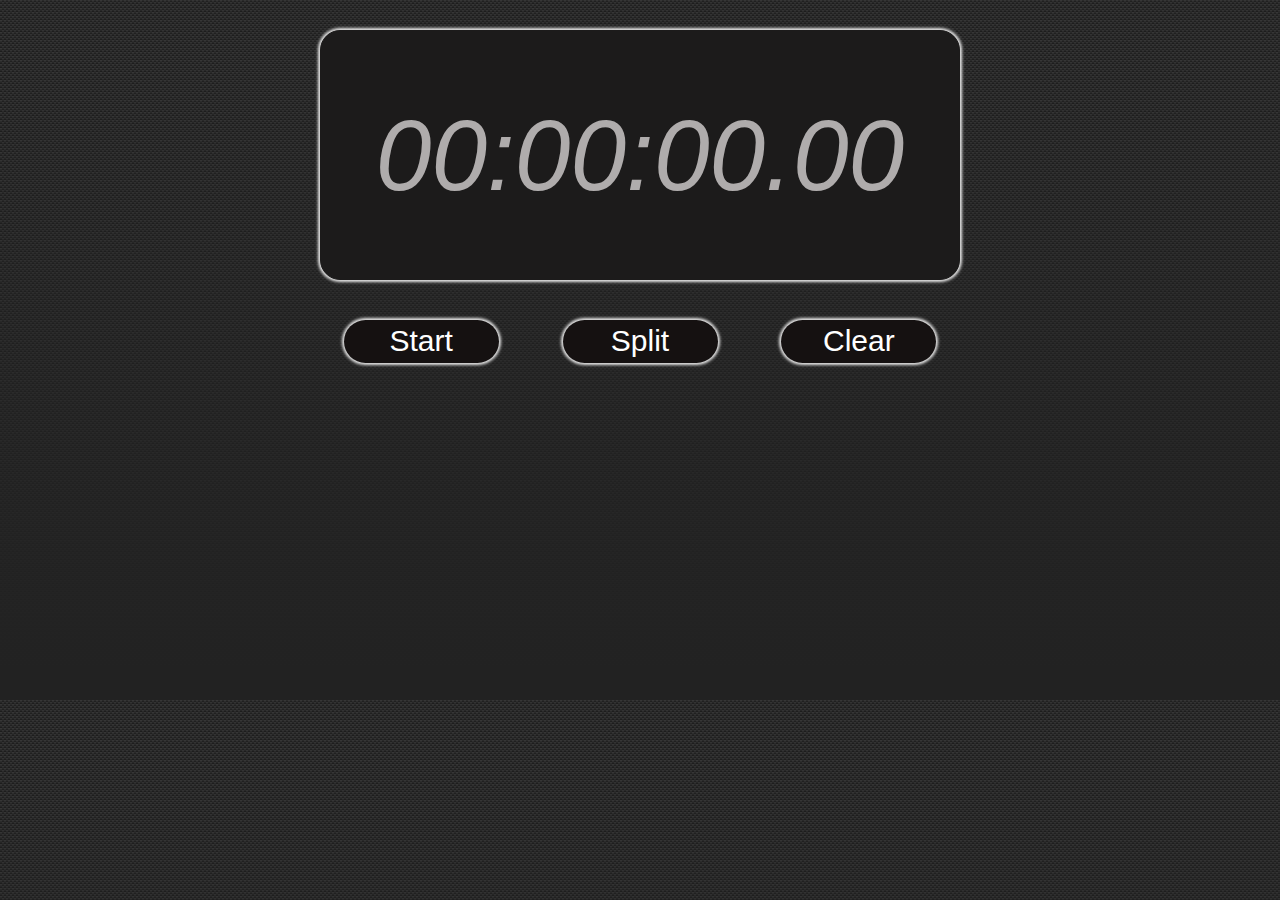
<file: js5-6/index.html>
<!DOCTYPE html>
<html lang="en">
<head>
    <meta charset="UTF-8">
    <title>JS5-6</title>
    <link rel="stylesheet" href="https://maxcdn.bootstrapcdn.com/bootstrap/3.3.7/css/bootstrap.min.css">
    <link rel="stylesheet" href="css/style.css">
</head>
<body>
    <div class="wrapper">
       <div class="div_time">
        <div id="stopwatch" class="time">00:00:00.00</div>
       </div>
        <div class="button">
            <button id="start" type="button">Start</button>
            <button id="split" type="button">Split</button>
            <button id="clear" type="button">Clear</button>
        </div>
    </div>
        <div id="text_stop"></div>
        <div id="text_split"></div>
    <script src="js/script.js"></script>
</body>
</html>
</file>
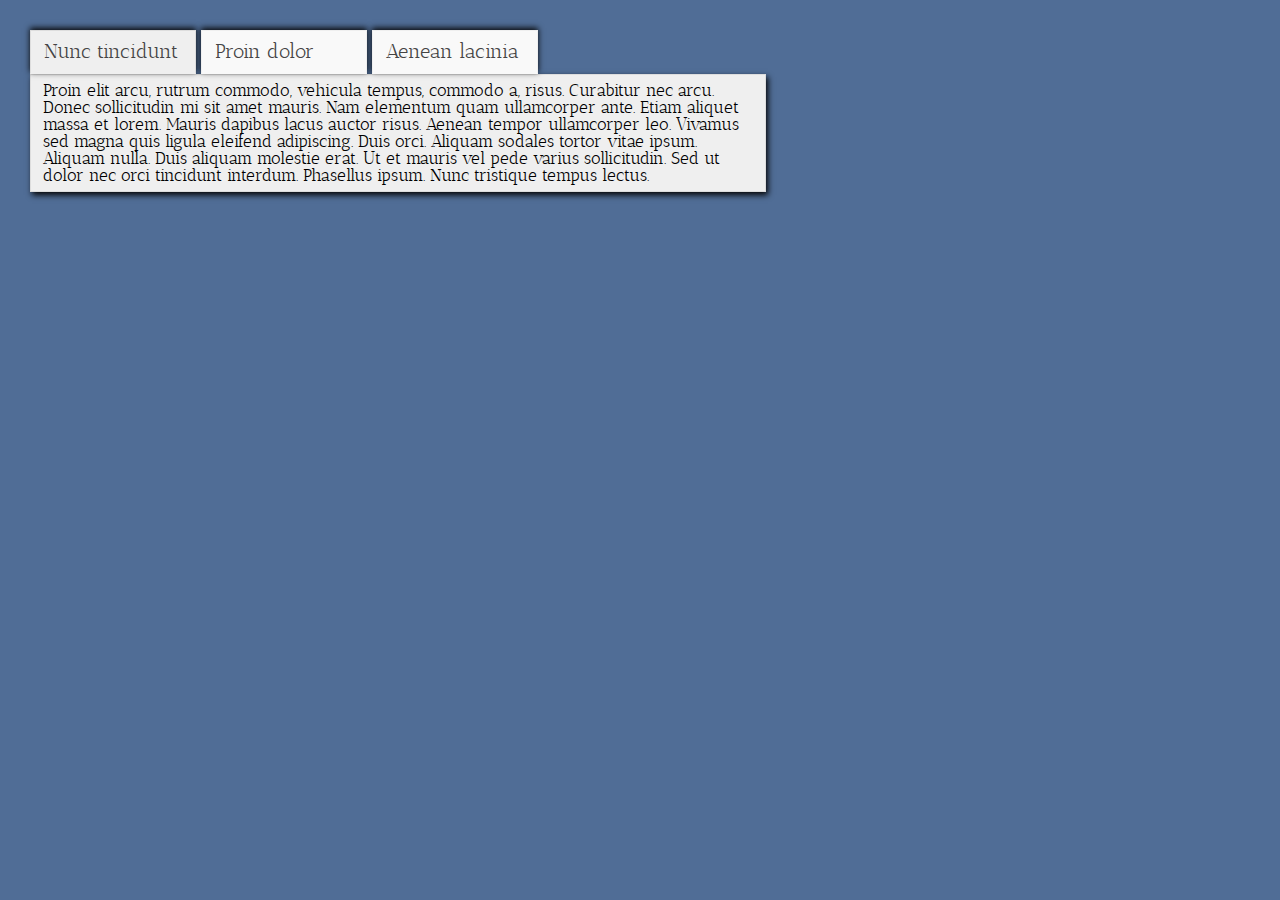
<file: js7-8-1/index.html>
<!DOCTYPE html>
<html lang="en">
<head>
    <meta charset="UTF-8">
    <title>Tab Menu</title>
    <link rel="stylesheet" href="css/reset.css">
    <link rel="stylesheet" href="css/stylesheet.css">
    <link rel="stylesheet" href="css/style.css">
    <script src="https://ajax.googleapis.com/ajax/libs/jquery/3.1.0/jquery.min.js"></script>
    <script src="js/script.js"></script>
</head>
<body>
<div id="wrapper">
	<ul class="tabs tabs1">
		<li class="t1 tab-current"><a>Nunc tincidunt</a></li>
		<li class="t2"><a>Proin dolor</a></li>
		<li class="t3"><a>Aenean lacinia</a></li>
	</ul>

	<div class="t1">
		<p>Proin elit arcu, rutrum commodo, vehicula tempus, commodo a, risus. Curabitur nec arcu. Donec sollicitudin mi sit amet mauris. Nam elementum quam ullamcorper ante. Etiam aliquet massa et lorem. Mauris dapibus lacus auctor risus. Aenean tempor ullamcorper leo. Vivamus sed magna quis ligula eleifend adipiscing. Duis orci. Aliquam sodales tortor vitae ipsum. Aliquam nulla. Duis aliquam molestie erat. Ut et mauris vel pede varius sollicitudin. Sed ut dolor nec orci tincidunt interdum. Phasellus ipsum. Nunc tristique tempus lectus.</p>
	</div>

	<div class="t2">
		<p>Morbi tincidunt, dui sit amet facilisis feugiat, odio metus gravida ante, ut pharetra massa metus id nunc. Duis scelerisque molestie turpis. Sed fringilla, massa eget luctus malesuada, metus eros molestie lectus, ut tempus eros massa ut dolor. Aenean aliquet fringilla sem. Suspendisse sed ligula in ligula suscipit aliquam. Praesent in eros vestibulum mi adipiscing adipiscing. Morbi facilisis. Curabitur ornare consequat nunc. Aenean vel metus. Ut posuere viverra nulla. Aliquam erat volutpat. Pellentesque convallis. Maecenas feugiat, tellus pellentesque pretium posuere, felis lorem euismod felis, eu ornare leo nisi vel felis. Mauris consectetur tortor et purus.</p>
	</div>

	<div class="t3">
	<p>Mauris eleifend est et turpis. Duis id erat. Suspendisse potenti. Aliquam vulputate, pede vel vehicula accumsan, mi neque rutrum erat, eu congue orci lorem eget lorem. Vestibulum non ante. Class aptent taciti sociosqu ad litora torquent per conubia nostra, per inceptos himenaeos. Fusce sodales. Quisque eu urna vel enim commodo pellentesque. Praesent eu risus hendrerit ligula tempus pretium. Curabitur lorem enim, pretium nec, feugiat nec, luctus a, lacus.</p>
	<p>Duis cursus. Maecenas ligula eros, blandit nec, pharetra at, semper at, magna. Nullam ac lacus. Nulla facilisi. Praesent viverra justo vitae neque. Praesent blandit adipiscing velit. Suspendisse potenti. Donec mattis, pede vel pharetra blandit, magna ligula faucibus eros, id euismod lacus dolor eget odio. Nam scelerisque. Donec non libero sed nulla mattis commodo. Ut sagittis. Donec nisi lectus, feugiat porttitor, tempor ac, tempor vitae, pede. Aenean vehicula velit eu tellus interdum rutrum. Maecenas commodo. Pellentesque nec elit. Fusce in lacus. Vivamus a libero vitae lectus hendrerit hendrerit.</p>
	</div>
</div>
</body>
</html>
</file>
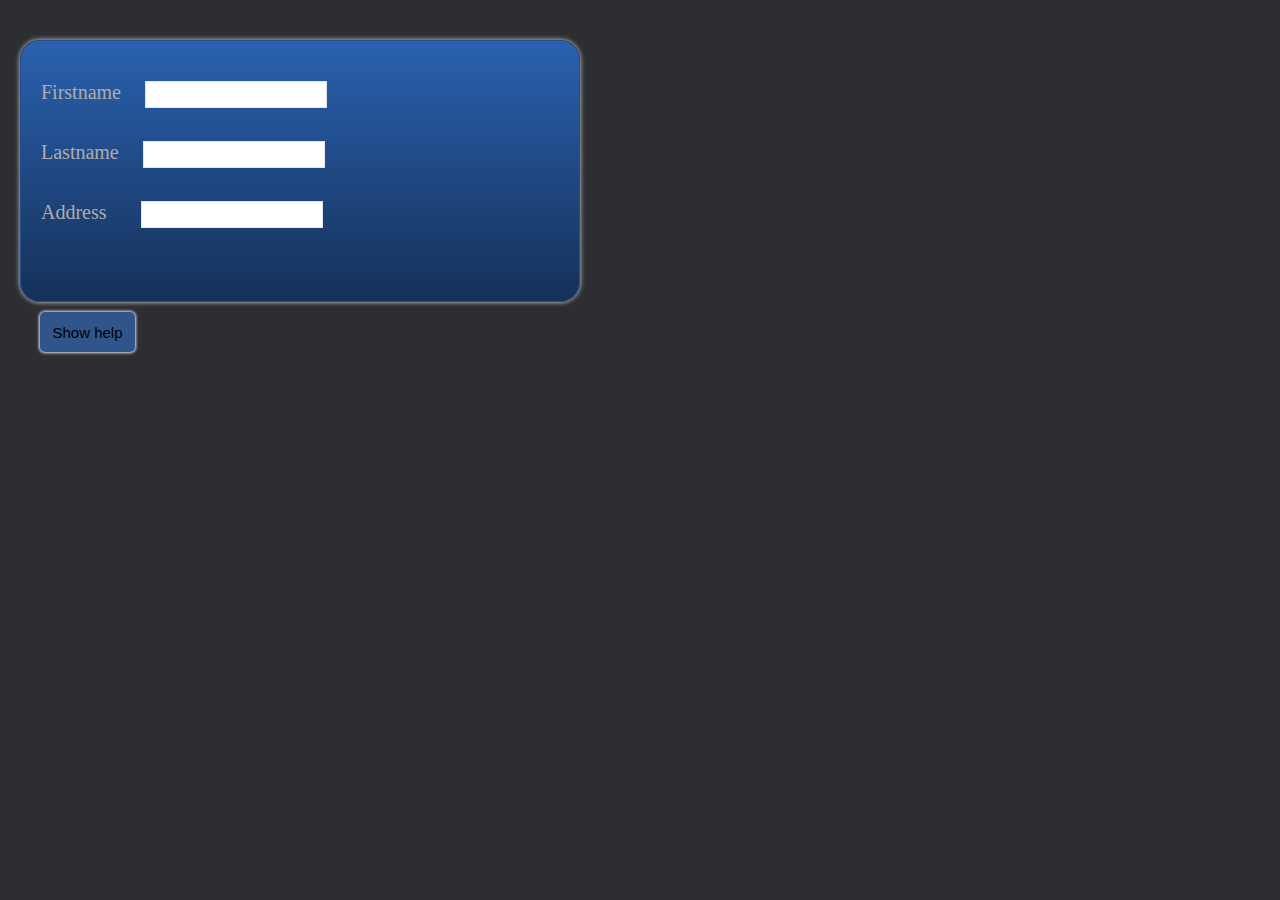
<file: js7-8-2/index.html>
<!DOCTYPE html>
<html lang="en">
<head>
    <meta charset="UTF-8">
    <title>Form</title>
    <link rel="stylesheet" href="css/reset.css">
    <link rel="stylesheet" href="css/stylesheet.css">
    <link rel="stylesheet" href="css/style.css">
    <script src="https://ajax.googleapis.com/ajax/libs/jquery/3.1.0/jquery.min.js"></script>
    <script src="js/script.js"></script>
</head>
<body>
<div class="carbonForm">
    <div class="bubbleInfo">
    <form>
       <div class="form_1 forms">
        <label for="firstname">Firstname</label>
        <input id="firstname" name="firstname" title="Please provide your firstname.">
       </div>
       <div class="form_2 forms">
        <label for="lastname">Lastname</label>
        <input id="lastname" name="lastname" title="Please provide also your lastname.">
       </div>
       <div class="form_3 forms">
        <label class="address_3" for="address">Address</label>
        <input id="address" name="address" title="Your home or work address.">
       </div>
    </form>
    <button class="show_help">Show help</button>
    </div>
</div>
</body>
</html>
</file>
<file: DZ 8/css/stylesheet.css>
/* Generated by Font Squirrel (https://www.fontsquirrel.com) on July 16, 2016 */



@font-face {
    font-family: 'league_gothicregular';
    src: url('leaguegothic-regular-webfont.woff2') format('woff2'),
         url('leaguegothic-regular-webfont.woff') format('woff');
    font-weight: normal;
    font-style: normal;

}
</file>
<file: DZ 8/css/style.css>
/* Generated by Font Squirrel (https://www.fontsquirrel.com) on July 16, 2016 */

@font-face {
    font-family: 'League Gothic Regular';
    src: url('../fonts/leaguegothic-regular-webfont.woff2') format('woff2'),
         url('../fonts/leaguegothic-regular-webfont.woff') format('woff');
    font-weight: normal;
    font-style: normal;
}
* {
    margin: 0;
    padding: 0;
}
p, ul, h1, h2, h3, h4 {
  margin: 0;
  padding: 0; 
}

a{
    text-decoration: none;
}
.wrapper{
    width: 100%;
    height: 100%;
    background: url(../img/bg.jpg) no-repeat fixed center center;
    background-size: cover;
}
.wrapper-section{
    margin: 0px auto;
    width: 820px;
}
.wrapper-section:after {
  content: "";
  display: table;
  clear: both; 
}
header{
    height: 185px;
    padding-bottom: 10px;
}
.header-logo{
    float: left;
    overflow: hidden;
    width: 210px;
    height: 60px;
    display: flex;
    align-items: flex-end;
    justify-content: center;
}
.header-logo__img{
    height: 47px;
}
.nav{
    width: 66%;
    text-align: right;
}
.mainmenu-nav{
    display: none;
}
.main-menu{
    height: 56px;
    width: 605px;
    display: flex;
    justify-content: space-around;
    align-items: flex-end;
}
.main-menu-item{
    padding-bottom: 3px;
    display: inline-block;
    font-size: 20px;
    color: #ffffff;
    text-shadow: 2px 2px #868686;
    font-family: 'League Gothic Regular', 'Arial', sans-serif;
}
.main-menu-item:hover {
    border-bottom: 2px solid #edbfff;
    box-sizing: border-box;
}
.main-menu__line{
    color: #ffffff;
    text-decoration: none;
}
.slid{
    padding-bottom: 23px;
}
.slider-directions{
    height: 320px;
    background: rgba(0,0,0,0.2);
}
.slid-bar{
    width: 463px;
    margin: 0 auto;
    float: left;
    position: relative;
    top: 64px;
    left: 43px;
}
.slid-bar__title{
    font-family: 'League Gothic Regular', 'Arial', sans-serif;
    font-size: 47px;
    color: #fefefe;
}
.slid-bar__subtitle{
    padding-bottom: 6px;;
    font-family: 'League Gothic Regular', 'Arial', sans-serif;
    font-size: 26px;
    color: #edbfff;
}
.subtitle-text{
    font-family: 'League Gothic Regular', 'Arial', sans-serif;
    font-size: 26px;
    color: #edbfff;
}
.slid-bar__text{
    width: 405px;
    font-family: 'Open Sans', 'Arial', sans-serif;
    font-size: 13px;
    line-height: 19px;
    word-spacing: 1px;
    color: #ebeaec;
}
.text-hide{
    font-family: 'Open Sans', 'Arial', sans-serif;
    font-size: 13px;
    line-height: 19px;
    word-spacing: 1px;
    color: #ebeaec;
}
.slid-bar-img{
    position: relative;
    top: -12px;
    left: 72px;
    float: left;
}
.slid-bar-img__iphone{
    width: 220px;
}
.slider-radio{
    width: 100px;
    display: flex;
    justify-content: space-around;
    margin: 0px auto;
    padding: 55px 0px;
}
.sp-selector{
    display: none;
}
.button-label{
    display: inline-block;
    cursor: pointer;
    position: relative;
    font-size: 18px;
}
.button-label::before{
    content: "";
    display: inline-block;
    width: 16px;
    height: 16px;
    position: absolute;
    margin-right: 10px;
    background: rgba(0,0,0,0.3);
    border-radius: 50%;
    line-height: 16px;
}
.sp-selector:checked+.button-label::before{
    content: "\2022";
    color: #fff;
    text-align: center;
    line-height: 16px;
    font-size: 30px;
}
.box-section{
    height: 273px;
    background: linear-gradient(to bottom, #745082, #38293f);
}
.box-section-item{
    height: 282px;
    width: 880px;
    display: flex;
    justify-content: space-around;
    align-items: center;
}
.box-item{
    width: 195px;
    height: 160px;
    padding-left: 23px;
    float: left;
    color: #ffffff;
}
.box-item__key{
    background: url(../img/key.png) no-repeat;
}
.box-item__speak{
    background: url(../img/speak.png) no-repeat;
}
.box-item__masic{
    background: url(../img/music.png) no-repeat;
}
.box-item-title{
    padding-left: 14px;
    font-size: 24px;
    text-transform: uppercase;
    font-family: 'League Gothic Regular', 'Arial', sans-serif;
}
.box-item-text{
    width: 200px;
    padding-left: 14px;
    padding-top: 7px;
    font-size: 13px;
    font-family: 'Open Sans', sans-serif;
    line-height: 19px;
}

.text__none1{
    font-size: 13px;
    font-family: 'Open Sans', sans-serif;
    line-height: 19px;
    color: #ffffff; 
}
.box-item-read{
    margin: 15px 3px;
    font-size: 15px;
    font-family: 'League Gothic Regular', 'Arial', sans-serif;
   float: right;
    text-transform: uppercase;
    color: #ffffff;
}
.box-item-read:hover{
    cursor: '';
    text-shadow: 0 0 5px #fff;
}
.box-info-testimonials{
    height: 304px;
    padding: 85px 0 0;
    border-bottom: 1px solid #e6e6e6;
    background-color: #f9f9f9;
    color: #454545;
}
.info-testimonials-holder {
    position: relative;
    width: 415px;
    height: 300px;
    float: left;
}
.info-radio{
    width: 100px;
    display: flex;
    margin: 0px auto;
    justify-content: space-around;
    align-items: flex-end;
    height: 230px;
}
.info-testimonials-item{
    width: 340px;
    height: 210px;
    position: absolute;
    box-sizing: border-box;
    left: 63px;
    padding: 18px 30px;
    box-shadow: 0 0 3px #efefef;
    background-color: white;
}
.info-testimonials-item-title{
    color: #454545;
    text-shadow: 1px 1px #cdcdcd;
    text-transform: uppercase;
    font-family: 'League Gothic Regular', 'Arial', sans-serif;
    font-size: 24px;
}
.info-testimonials-item-stars{
    margin-left: 5px;
    color: #edbfff;
}
.info-testimonials__avatar{
    height: 39px;
    position: absolute;
    left: -19px;
    top: 10px;
}
.info-testimonials-item-text{
    font-family: "Open Sans",sans-serif;
    font-size: 14px;
    margin-top: 10px;
    text-align: justify;
    line-height: 16px;
    color: #5e5e5e
}
.text__none2{
    color: #5e5e5e
}
.info-testimonials-item:after {
    content: '';
    display: block;
    position: absolute;
    right: 40px;
    bottom: -15px;
    width: 30px;
    height: 30px;
    box-shadow: 1px 1px 2px #efefef;
    background-color: white;
    transform: rotate(68deg) skew(30deg); 
}
.info-from-updates{
    width: 395px;
    height: 215px;
    float: left;
    padding: 19px 0 0 10px;
}
.info-from-updates__title{
    padding-left: 24px;
    text-transform: uppercase;
    font-size: 24px;
    font-family: "League Gothic Regular","Arial",sans-serif;
    color: #454545;
}
.link--2{
    display: none;
}
.info-from-updates-list-item{
    width: 445px;
    margin-bottom: 10px;
}
.info-from-updates-list{
    text-decoration: none;
}
.info-from-updates-list-item__img{
    float: left;
    width: 40px;
    padding: 9px 14px 0 25px;
}
.info-from-updates-list-item__title{
    padding-top: 11px;
    margin-bottom: 2px;
    font-family: 'Open Sans', sans-serif;
    font-size: 14px;
    font-weight: 800;
}
.text__none3{
    color: #454545;
}
.info-from-updates-list-item__details{
    font-family: "Open Sans",sans-serif;
    font-size: 12px;
    padding-top: 5px;
}
.info-from-updates__link{
    float: right;
    font-family: "League Gothic Regular","Arial",sans-serif;
    margin-right: 25px;
    margin-top: 10px;
    text-transform: uppercase;
    font-size: 15px;
    color: #454545;
}
.clients-section{
    height: 94px;
    border-top: 1px solid #e6e6e6;
    border-bottom: 1px solid #d8d8d8;
    background-color: #f9f9f9;
}
.clients-holder{
    padding-left: 78px;
    width: 680px;
    height: 97px;
}
.clints__img{
    float: left;
    width: 113px;
    padding-top: 20px;
}
.clints__img1{
    padding-top: 37px;
}
.clients-holder__image{
    height: 16px;
}
.clients-holder__image1{
    height: 48px;
}
.updates-section{
    height: 317px;
    background-color: #ececec;
    box-shadow: 0 2px 3px #a7a7a7;
}
.updates-column-logo{
    margin-top: 17px;
    margin-bottom: 14px;
}
.updates-column-logo__image{
    height: 30px;
}
.updates-column--none1{
    display: none;
}
.updates-column{
    width: 230px;
    height: 185px;
    margin-top: 60px;
    margin-left: 42px;
    float: left;
}
.updates-column__copyright{
    margin-bottom: 9px;
    width: 225px;
    font-family: 'Georgia', sans-serif;
    font-size: 13px;
    font-style: italic;
    color: #c5c5c5;
}
.updates-column__title{
    margin-bottom: 8px;
    margin-top: 15px;
    float: left;
    width: 220px;
    text-transform: uppercase;
    font-family: "League Gothic Regular","Arial",sans-serif;
    font-size: 24px;
}
.updates-column__text{
    float: left;
    width: 227px;
    font-family: "Open Sans",sans-serif;
    line-height: 19px;
    font-size: 12px;
}
.footer-section{
    background: url(../img/Footer-.png) no-repeat;
    background-size: cover;
}
.main-nav{
    width: 480px;
    float: left;
    display: flex;
    height: 54px;
    justify-content: space-around;
    align-items: flex-end;
    text-transform: uppercase;
}
.main-nav-item{
    float: left;
    padding-left: 10px;
    text-shadow: 1px 1px #a6a6a6;
    font-family: "League Gothic Regular","Arial",sans-serif;
    font-size: 17px;
}
.main-nav-item__link{
    color: #fff;
}
.footer-copyright{
    width: 334px;
    font-size: 11px;
    text-align: right;
    color: #e8e8ea;
    text-shadow: 1px 1px #a6a6a6;
    height: 92px;
    display: flex;
    justify-content: flex-end;
    align-items: center;
}
.footer-copyright__author{
    padding: 0 4px 0 0;
    font-size: 12px;
    color: #fff;
}

@media screen and (max-width: 768px){
    .wrapper-section{
        width: 730px;
        margin: 0px auto;
    }
    .header-logo{
        float: left;
        height: 60px;
        width: 160px;
        display: flex;
    }
    .header-logo__img{
        margin: 0px auto;
        height: 60px;
    }
    .header-main-menu{
        float: left;
        height: 54px;
        width: 677px;
    }
    .mainmenu-nav{
        display: none;
    }
    .main-menu{
        width: 725px;
        margin: 0 auto; 
    }
    .main-menu-item{
        margin: 0 auto;
        padding: 0;
        height: 25px;
    }
    .main-menu__line{
        font-size: 24px;
        font-family: "League Gothic Regular","Arial",sans-serif;
    }
    .slider-directions{
        height: 400px;
        margin-bottom: 20px;
    }
    .slider-radio{
        padding: 0px;
        height: 110px;
    }
    .slider__bar{
        height: 232px;
        width: 308px;
        padding-top: 33px;
    }
    .subtitle-text{
        display: none;
    }
    .text-hide{
        display: none;
    }
    .slid-bar__title{
        padding-bottom: 8px;
    }
    .slid-bar__subtitle{
        padding-bottom: 10px;
        font-size: 24px;
    }
    .slid-bar__text{
        width: 275px;
        font-size: 14px;
        line-height: 26px;
    }
    .slid-bar-img{
        top: -23px;
        left: 123px;
    }
    .slid-bar-img__iphone{
        width: 272px;
    }
    .box-section{
        height: 343px;
    }
    .box-section-item{
        width: 745px;
    }
    .box-item{
        height: 273px;
        width: 220px;
        margin: 0 auto;
        display: flex;
        flex-direction: column;
        justify-content: center; 
    }
    .box-item-title{
        width: 182px;
        display: flex;
        justify-content: flex-end;
        padding: 76px 0 0 11px;
        background: url(../img/key.png) no-repeat bottom left;
    }
    .box-item__key{
        background-image: none;
    }
    .box-item__speak{
        background-image: none;
    }
    .box-item__masic{
        background-image: none;
    }
    .box-item-text{
        width: 165px;
        height: 219px;
        margin: 0 auto;
        font-size: 14px;
        line-height: 24px;
        padding-left: 56px;
    }
    .box-text{
        display: none;
    }
    .box-item-read{
        margin: 0 auto;
        display: flex;
        justify-content: flex-end;
        width: 181px;
        font-size: 18px;
    }
    .box-info-testimonials{
        height: 400px;
    }
    .info-testimonials-holder{
        width: 350px;
    }
    .info-radio{
        height: 312px;
    }
    .info-testimonials-item{
        top: 18px;
        width: 314px;
        height: 270px;
        left: 26px;
    }
    .info-testimonials-item:after{
        display: none;
    }
    .info-testimonials__avatar{
        left: -23px;
        height: 51px;
        top: 15px;;
    }
    .info-testimonials-item-title{
        padding-left: 9px;
        padding-top: 8px;
    }
    .info-testimonials-item-stars{
        margin: 0 auto;
        display: flex;
    }
    .info-testimonials-item-text{
        width: 260px;
        margin: 0 auto;
        padding-top: 12px;
    }
    .info-testimonials__text{
        display: none;
    }
    .info-from-updates{
        width: 360px;
        height: 308px;
        padding: 0;
        display: flex;
        flex-direction: column;
        justify-content: flex-end;
        align-items: flex-start;
    }
    .info-from-updates__title{
        padding: 0;
        height: 40px;
        width: 183px;
        font-size: 30px;
        display: flex;
        align-items: flex-end;
        justify-content: flex-end;
    }
    .info-from-updates-list-item{
        margin: 0;
        padding: 17px 0 0 47px;
    }
    .info-from-updates-list-item__img{
        margin-right: 13px;
        width: 51px;
        padding: 0;
    }
    .info-from-updates-list-item__title{
        padding: 0;
        height: 30px;
        font-size: 17px;
        display: flex;
        align-items: center;
    }
    .info-blog-updates-list-item__details{
        font-size: 17px;
        word-spacing: 2px;
    }
    .info-from-updates__link{
        display: none;
    }
    .link--2{
        width: 375px;
        display: flex;
        justify-content: flex-end;
        font-size: 18px;
        margin-top: 18px;
        font-family: "League Gothic Regular","Arial",sans-serif;
        text-transform: uppercase;
        color: #454545;
    }
    .category{
        display: none;
    }
    .clients-section{
        height: 120px;
    }
    .clients-holder{
        padding: 0;
        width: 747px;
        height: 120px;
        margin: 0;
    }
    .clients-holder__image1{
        margin: 0 auto;
        height: 63px;
    }
    .clients-holder__image{
        margin: 0;
        padding: 19px 0 0 0;
        width: 100px;
        height: 22px;
    }
    .updates-section{
        height: 397px;
    }
    .updates-column--none{
        display: none;
    }
    .updates-column--none1{
        display: block;
    }
    .updates-column{
        margin: 0 auto;
        height: 315px;
        width: 230px;
        padding-left: 13px;
        padding-top: 22px;
        display: flex;
        flex-direction: column;
        justify-content: flex-end;
        align-items: flex-end;
    }
    .updates-column-logo{
        margin: 0 auto;
        height: 45px;
        width: 230px;
    }
    .updates-column__text{
        height: 202px;
        display: flex;
        width: 227px;
        font-size: 13px;
        text-align: inherit;
    }
    .footer-section{
        height: 200px;
    }
    .main-nav{
        margin: 0 auto;
        width: 535px;
        height: 70px;
        display: flex;
        align-items: center;
        padding-top: 20px;
    }
    .main-nav-item{
        margin: 0 auto;
        padding: 0;
        font-size: 20px;
        text-transform: uppercase;
    }
    .footer-copyright{
        margin: 0 auto;
        width: 733px;
        height: 15px;
        font-size: 13px;
        display: flex;
        justify-content: flex-end;
        padding-top: 12px;
    }
    .footer-copyright__author{
        padding-left: 5px;
        font-size: 14px;
        padding-right: 2px;
    }
}
@media screen and (max-width: 480px){
    header{
        padding-bottom: 18px;
    }
    .top-bar{
        height: 548px;
    }
    .wrapper-section{
        margin: 0 auto;
        height: 195px;
        width: 479px;
    }
    .header-logo{
        width: 480px;
        height: 80px;
        padding-top: 50px;
    }
    .header-main-menu{
        margin: 0 auto;
        padding: 0;
        width: 479px;
    }
    nav{
        display: none;
    }
    
/*__________SUBMENU_____________________*/
    .mainmenu-nav{
        display: block;
    }
    .meinmenu {
        margin: 0 auto;
        padding-top: 136px;
        display: block;
        width: 250px;
        text-align: center;
    }
    .mainmenu__link {
        border-bottom: 2px solid #edbfff;
        box-sizing: border-box;
        padding-left: 0.5rem;
        padding-right: 0.5rem;
        line-height: 2.8rem;
        font-size: 24px;
        text-transform: uppercase;
        color: #ffffff;
        font-family: "League Gothic Regular","Arial",sans-serif;
    }
    .mainmenu__item {
        position: relative;
        margin: 0 auto;
        line-height: 2.8rem;
        border-bottom: none;
        height: 2.8rem;
        border-top: 1px solid rgba(0,0,0,0);
        box-sizing: border-box;
    }
    .submenu {
        display: none;
        width: 250px;
        position: absolute;
        top: 2.7rem;
        left: -1px;
        background: rgba(54, 41, 62, 0.8);
        border-radius: 0 0 15px 15px;
        border: 1px solid #051116;
        border-top: none;
        box-sizing: border-box;
        z-index: 2;
    }
    .submenu__item {
        border-top: 1px solid #513e59;
        border-bottom: 1px solid #3f3247;
        box-sizing: border-box;
        height: 2.8rem;
        line-height: 2.8rem;
    }
    .submenu__item:last-child {
        border-radius: 0 0 15px 15px;
    }
    
    .mainmenu__item:hover {
        background: rgba(54, 41, 62, 0.8);
        border-bottom: none;
        line-height: 1.2;
        border-radius: 15px 15px 0 0;
        border: 1px solid #051116;
    }
    .mainmenu__item:hover .submenu {
        display: block;
        line-height: 1.2;
    }
    .submenu__link {
        display: block;
        width: 100%;
        text-transform: uppercase;
        color: #ffffff;
        font-family: "League Gothic Regular","Arial",sans-serif;
        line-height: 2.8rem;
    }
    .submenu__item:hover {
        background: rgba(54, 41, 62, 0.9);
        border-top: 1px solid #513e59;
        height: 2.8rem;
    }
    .submenu__item:last-child:hover {
        background: rgba(54, 41, 62, 0.9);
        border-radius: 0 0 15px 15px;
    }
/*_______________________________________*/    
    
    .slid-bar{
        padding: 0px;
        height: 86px;
        width: 201px;
    }
    .slid-bar__title{
        font-size: 35px;
        text-transform: capitalize;
        padding-top: 28px;
        padding-bottom: 5px;
    }
    .slid-bar__subtitle{
        font-size: 17px;
        height: 18px;
        width: 201px;
    }
    .slider-directions{
        margin: 0 auto;
        height: 246px;
    }
    .subtitle-text{
        display: none;
    }
    .slid-bar__text{
        display: none;
    }
    .slid-bar-img{
        height: 265px;
        left: 55px;
        top: -8px;
    }
    .slid-bar-img__iphone{
        width: 191px;
    }
    .box-section{
        height: 600px;
    }
    .box-section-item{
        width: 479px;
        height: 600px;
        display: flex;
        flex-direction: column;
        justify-content: center;
    }
    .box-item{
        width: 425px;
        height: 175px;
    }
    .box-item-title{
        padding-top: 20px;
        padding-left: 2px;
    }
    .box-item-text{
        padding: 0;
        width: 400px;
        padding-left: 42px;
    }
    .box-item-read{
        width: 405px;
    }
    .box-info-testimonials{
        height: 718px;
        padding-top: 66px;
    }
    .info-testimonials-holder{
        width: 460px;
    }
    .info-testimonials-item{
        top: 7px;
        left: 43px;
        width: 415px;
    }
    .info-testimonials-item-title{
        font-size: 30px;
    }
    .info-testimonials-item-stars{
        float: right;
        width: 243px;
    }
    .info-testimonials-item-text{
        width: 340px;
        height: 170px;
        line-height: 24px;
        font-size: 14px;
    }
    .info-from-updates{
        padding-top: 21px;
        padding-left: 37px;
    }
    .clients-section{
        height: 231px;
    }
    .clients-holder{
        width: 479px;
        height: 168px;
        display: flex;
        align-items: center;
        flex-direction: row;
        margin: 0 auto;
        padding: 0;
    }
    .updates-section{
        height: 669px;
    }
    .updates-column--section{
        width: 479px;
        height: 595px;
        display: flex;
        flex-direction: column;
        justify-content: flex-end;
    }
    .updates-column--none{
        display: none;
    }
    .updates-column--none1{
        display: block;
    }
    .updates-column{
        width: 445px;
        height: 150px;
        padding: 33px 0 0 17px;
    }
    .updates-column__title{
        margin: 0px auto;
        width: 453px;
        height: 16px;
    }
    .updates-column__text{
        width: 440px;
        font-size: 17px;
        height: 107px;
        padding-top: 18px;
        padding-bottom: 18px;
    }
    .main-nav{
        width: 470px;
    }
    .footer-copyright{
        width: 145px;
    }
}
@media screen and (max-width: 320px){
    .wrapper-section{
        margin: 0px auto;
        height: 120px;
        width: 315px;
    }
    .top-bar{
        height: 523px;
    }
    .header-logo{
        width: 308px;
        padding-top: 35px;
    }
    .slid{
        padding: 0;
    }
    .slider-directions{
        height: 235px;
	    background: rgba(0,0,0,0.0);
    }
    .slid-bar{
        padding-left: 20px;
        padding-top: 7px;
    }
    .slid-bar__text{
        display: none;
    }
    .slid-bar-img{
        display: none;
    }
    .box-item{
        padding: 0px;
        width: 267px;
        height: 157px;
    }
    .box-section-item{
        width: 315px;
    }
    .box-item-title{
        padding-left: 11px;
        padding-top: 12px;
    }
    .box-item-text{
        margin: 0px auto;
        width: 233px;
        padding-left: 56px;
        height: 85px;
    }
    .text__none1{
        display: none;
    }
    .box-item-read{
        width: 260px;
    }
    .box-info-testimonials{
        height: 718px;
    }
    .info-testimonials-item{
        width: 250px;
        top: 6px;
    }
    .nfo-testimonials__avatar{
        left: -28px;
    }
    .info-testimonials-item-title{
        font-size: 23px;
        padding-top: 4px;
        padding-left: 2px;
    }
    .info-testimonials-item-stars{
        width: 188px;
    }
    .info-testimonials-item-text{
        width: 178px;
        line-height: 25px;
    }
    .info-from-updates{
        padding: 0px;
        width: 298px;
        height: 330px;
    }
    .info-from-updates__title{
        width: 152px;
    }
    .info-from-updates-list-item{
        padding-left: 13px;
    }
    .date{
        display: none;
    }
    .text__none1{
        display: none;
    }
    .text__none2{
        display: none;
    }
    .text__none3{
        display: none;
    }
    .link--2{
        width: 290px;
    }
    .clients-holder{
        width: 315px;
        height: 420px;
    }
    .clients-section{
        height: 421px;
    }
    .clints__img{
        float: left;
        width: 113px;
        padding-top: 20px;
}
    .clints__img1{
        padding-top: 37px;
    }
    .updates{
        display: none;
    }
    .main-nav{
        display: none;
    }
    .footer-copyright{
        height: 95px;
        padding: 0px;
    }
}
</file>
<file: DZ4/css/style.css>
body {
    background-image: url(../img/background.png);
}

.box {
    margin: 0 auto;
    height: 990px;
    width: 1000px;
    background: white;
    box-shadow: 0 8px 11px #031d28; 
}
header {
    height: 450px;
}
.logo {
    padding-top: 45px;
    padding-left: 45px;
    float: left;
}
a{
    text-decoration: none;
    color: #6eacc0;
    font-size: 12px;
}
.contacts{
    height: 110px;
    width: 631px;
    padding-right: 35px;
    padding-top: 15px;
    color: #6eacc0;
    text-align: right;
    float: left;
}
.contacts h1{
    padding: 10px 32px 10px;
    font-size: 12px;
    color: #41a1b9;
}
.contacts p{
    padding: 6px 30px 0;
    font-size: 12px;
}
.contries{
    margin-top: 20px;
    float: right;
}
.contries li {
    width: 67px;
    display: inline-block;
}
.contries a {
    padding-top: 2px;
    display: block;
    text-align: center;
    color: #128aa7;
}
.photo{
    position: absolute;
    top: 213px;
}

  /* MENU */

.menu{
    width: 1000px;
    position: absolute;
    top: 450px;
    background: #333333;
}
ul.nav li { /*меню горизонтальное*/
    height: 30px;
    float: left;
    list-style: none;
}
ul.nav li a {
    padding: 7px 35px 5px 45px;
    display: block;
    text-decoration: none;
    font-size: 14px;
    color: #ffffff;
}
ul.nav { /*высота и ширина меню*/
    height: 30px;
    width: 1000px;
    box-shadow: 0 2px 0 0 #404040, 0 3px 0 0 #6e6e6e, 0 4px 0 0 #b3b3b3;
}
.nav a:after{
    content:"";
    margin-left: 10px;
    position: absolute;
    top: 40%;
    border-left: 5px solid transparent;
    border-top: 5px solid #fff;
    border-right: 5px solid transparent;
}
 
/*Выпадающее меню*/
ul.nav li ul { /*вложенные пункты меню*/
    display: none;	
    box-shadow: 0 3px 2px 0 #555555, 0 4px 3px 0 #808080, 0 5px 4px 0 #bfbfbf;
} 
ul.nav li:hover {
    position: relative;
}
ul.nav li:hover ul {
    display: block;
    position: absolute;
    top: 30px;
}
ul.nav li ul li{
    padding-right: 15px;
    height: auto;
    width: 170px;
    background: #303030;
}
ul.nav li ul li a:after{
    border: none;
    
}
.left-blok{
    margin: 30px 0 0;
    width: 200px;
    height: 510px;
    float: left;
    text-align: center;
    background: #edeef0;
    border-right: 1px solid #c7cacf;
}
.left-blok h1{
    padding: 10px 10px;
    font-size: 18px;
    color: #424c43;
}
.left-blok p{
    padding: 5px;
    font-size: 14px;
    color: #424c43;
}
.right-blok{
    margin: 30px 0 0;
    width: 200px;
    height: 510px;
    float: right;
    text-align: center;
    background: #edeef0;
    border-left: 1px solid #c7cacf;
}
.right-blok h1{
    padding: 10px 10px;
    font-size: 18px;
    color: #424c43;
}
.right-blok p{
    padding: 5px;
    font-size: 14px;
    color: #424c43;
}
footer{
    padding: 15px;
    text-align: center;
    font-size: 12px;
    color: #cee3ec;
}
</file>
<file: DZ5.2/css/style.css>
table{
    border: 2px solid #0a0a0b;
    width: 400px;
    height: 400px;
}
td{
    border: 2px solid #0a0a0b;
}
.td-1{
    background: #fff001;
    height: 40px;
}
.td-2{
    background: #0125ff;
}
.td-3{
    width: 47px;
    height: 50px;
}
.td-4{
    height: 20px;
}
.blek{
    background: #0a0a0b;
    width: 5px;
    height: 25px;
}
.blek-2{
    background: #0a0a0b;
    height: 35px;
}
.red{
    background: #f51808;
}
</file>
<file: DZ5/css/style.css>
/* Generated by Font Squirrel (https://www.fontsquirrel.com) on July 6, 2016 */

@font-face {
    font-family: 'Helvetica Neue Regular';
    src: url('../fonts/helveticaneue-thin-webfont.woff2') format('woff2'),
         url('../fonts/helveticaneue-thin-webfont.woff') format('woff');
    font-weight: normal;
    font-style: normal;
}
body {
    width: 100%;
    background: url(../img/Background-copy.png) no-repeat;
    background-size: cover;
    font-family: 'Helvetica Neue Regular', 'Arial';
}
header {
    width: 100%;
    height: 36px;
    margin: 0 auto;
    background: #074c88;
    font-family: 'Helvetica Neue Regular', 'Arial';
}
ul {
    width: 735px;
    height: 36px;
	list-style-type: none;
}
a { 
	display: block;
    text-decoration: none;
    color: #60b5ed;
}
.menu ul {
	padding-right: 20px;
	float: right;
}
.menu ul li {
	float: left;
}
.menu ul li a {
	color: #4eabda;
	display: block;
	line-height: 36px;
	font-size: 14px;
	padding: 0 13px;
}
.menu ul li a span {
	text-decoration: underline;
}
.menu ul li:last-child a {
	background: -webkit-linear-gradient( top, #50afdc, #2e7ac4 );
}
.menu ul li:nth-child(n+8) a {
	color: #fff;
}
.menu ul li a:hover {
	color: #fff;
	background-color: #4eabda;
}
.menu img{
    padding-top: 3px;
    padding-left: 18px;
    float: left;
    color: #e7ebf0;
    font-size: 14px;
}

/* Box_menu */
.box{
    margin: 0 auto;
    height: 900px;
    width: 541px;
    padding-top: 203px;
}
.box .wrapper{
    height: 670px;
    background: rgba(0,0,0,0.5);
    font-family: 'Helvetica Neue Regular', 'Arial';
}
.header_form {
    color: #fff;
    text-align: center;
    line-height: 30px;
}
.header_form h2 {
    line-height: 60px;
    border-bottom: 2px solid rgba(255,255,255, .7);
    font-size: 24px;
    font-family: 'Helvetica Neue Regular', 'Arial';
}

/* Основное меню*/
.fb-login-container{
    margin: auto;
    margin-top:25px;
    margin-bottom: 10px;
    width: 250px;
    height: 35px;
    display: flex;
    background-color: lightgrey;
    line-height:32px;
    text-align:center;
    color:white;
    border-radius: 4px;
    cursor:pointer;
}
.register-form {
    color: #cfccbd;
    font-size: 14px;
    text-align: center;
}
.fb-icon{
    background-color: cornflowerblue;
    width: 32px;
    line-height:32px;
    background: linear-gradient(#3b5998, #30416d);
    border-top:1px solid #7b8aa7;
    border-top-left-radius:4px;
    border-bottom-left-radius:4px;
    border-right:1px solid #203a77;
}
.fb-sign-in{
    width:100%;
    background: linear-gradient(#3b5998, #30416d);
    border-top:1px solid #7b8aa7;
    border-top-right-radius:4px;
    border-bottom-right-radius:4px;
    border-left:1px solid #4f69a6;
}
.fb-sign-in a{
    color: #fcfeff;
    text-decoration: none;
}
.fb-sign-in span{
    margin-left: 15px;
    font-weight: 600;
    font-size: 17px;
    font-family: "Arial";
}
.layer{
	overflow: hidden;
	display: block;
	width: 250px;
	margin: 20px auto;
	text-align: center;
	font-size: 105%;
	color: #999;
}

.layer:before,
.layer:after {
	content: "";
	display: inline-block;
	width: 250px;
	height: 2px;
	background: linear-gradient(to bottom, #999, #000);
	vertical-align: middle;
	position: relative;
}

.layer:before {
	margin-left: -100%;
	left: -6px;
}

.layer:after {
	margin-right: -100%;
	right: -6px;
}
.maine_form{
    width: 250px;
    margin: 0 auto;
}
.form{
    width: 209px;
    height: 30px;
    margin-bottom: 20px;
}
.checkbox{
        width: 275px;
    height: 40px;
    position: relative;
    font-size: 14px;
    color: #cccccc;
}
.checkbox label{
    position: absolute;
    left: 35px;
    top: 4px;
}
#sendme{
    position: absolute;
    left: 5px;
    top: 9px;
    box-shadow: none;
}
.submit input{
    padding: 8px 13px;
    background: url(../img/Button-copy.png);
}
input{
    padding: 0 20px;
    font-size: 14px;
    border: 0;
    color: #fffcfc;
    background-color: #0f0e0e;
    box-shadow: 1px 3px 3px -1px #474747;
}
input:focus{
    box-shadow: 0 0 5px 4px #4b7b98; 
    background: #1b4d7f; 
}
.text{
    width: 275px;
    padding-top: 10px;
}
.text p{
    text-align: center;
    color: #cccccc;
    font-size: 12px;
    font-family: 'Helvetica Neue Regular', 'Arial';
}
</file>
<file: DZ6/css/style.css>
* {
  -webkit-box-sizing: border-box;
     -moz-box-sizing: border-box;
          box-sizing: border-box;
}

html, body  {
    background-color: white;
    font-family: Arial;
    margin: 0;
    padding: 0;
    width: 100%;
    height: 100%;
}
.wrapper{
    width: 910px;
    height: 100%;
    margin: 0 auto;
}
header {
	display: flex;
	flex-flow: row wrap;
	width: 909px;
	align-self: center;
	justify-content: center;
}

/*контакты*/

.phone {
    display: flex;
    flex-flow: row nowrap;
    align-items: center;
    padding-top: 5px;
    padding-right: 20px;
}
.number {
    color: #5e696d;
    font-family: 'Arial';
    font-size: 18px;
    margin-left: 5px;
    margin-right: 6px;
}

.avtoriz {
	padding: 6px;
}
.log-in {
	width: 495px;
    height: 30px;
    background: linear-gradient(to top, #1f6787, #0c3357);
    border-radius: 3px;
    margin-right: 15px;
    display: flex;
    flex-flow: row wrap;
    justify-content: flex-start;
    box-shadow: 3px 3px 3px 0px rgba(204,198,204,1);
}
.log-in a {
	text-decoration: none;
}
[type="text"],
[type="password"] {
    width: 113px;
    font-size: 11px;
    text-transform: lowercase;
    font-family: 'Lucida Sans Unicode', 'Arial';
    color: #97a2a6;
    height: 17px;
    padding: 2px;
    margin-top: 6px;
    border: none;
}
.entr {
    color: #ffffff;
    font-size: 11px;
    font-family: 'Lucida Sans Unicode', 'Arial';
    background: linear-gradient(to top, #1f6787, #0c3357);
    text-transform: lowercase;
    line-height: 25px;
    border: none;
    margin-left: 5px;
    padding: 1px;
}
.check_in {
    color: #ffffff;
    font-size: 11px;
    font-family: 'Lucida Sans Unicode', 'Arial';
    line-height: 25px;
    border-left: 1px solid #ffffff;
    padding-left: 3px;
}
.pass {
	color: #bfbfbf;
	font-size: 12px;
	font-family: 'Lucida Sans Unicode', 'Arial';
	text-decoration: underline;
	margin-left: 20px;
	text-transform: lowercase;
	line-height: 25px;
}
.home {
    margin-top: 3px;
    width: 75px;
    height: 21px;
    box-shadow: 3px 3px 4px 0px rgba(204,198,204,1);
    border: 1px solid #d7dcdd;
    border-radius: 10px;
    display: flex;
    flex-flow: row wrap;
    justify-content: flex-start;
}
.icon_1{
    padding-top: 4px;
    padding-left: 11px;
}
.icon {
	padding: 5px 4px;
}

/*котакты*/
.logo-title{
    height: 248px;
    width: 100%;
    background-image: url(../img/header-bg.jpg);
    background-repeat: no-repeat;
    background-position: center;
}
.logo {
	margin-top: 10px;
    width: 909px;
    height: 235px;
}
.logo-email-zazor{
    font-size: 55px;
}
.logo-email{
    position: absolute;
    top: 110px;
    color: #cfcece;
    left: 224px;
    font-size: 33px;
}
.logo-text{
    position: relative;
    top: 143px;
    font-size: 29px;
    color: #aa1400;
    width: 255px;
    text-align: right;
}
/*NAVIGATION*/

.menu {
    margin-top: 5px;
	display: flex;
    flex-flow: row nowrap;
    justify-content: flex-end;
	width: 909px;
	box-shadow: 3px 3px 4px 0px rgba(150,148,150,1);
	height: 35px;	
	background: linear-gradient(to bottom, #485160, #010101);
	border-radius: 5px;	
}
.nav {
    display: flex;
    align-items: center;
    margin-right: 34px;
}
.nav a {
    height: 26px;
	font-size: 14px;
	font-family: 'Lucida Sans Unicode', 'Arial';
	text-align: center;
	text-decoration: none;
	text-transform: uppercase;
	color: #b1bcc0;
	padding: 4px 15px 1px 18px;
	border-radius: 30px;
}
.menu a:hover {
	background: linear-gradient(to bottom, #25617b, #0d365a);
}
.order {
	display: flex;
	justify-content: flex-end;
	align-items: center;
}
.digit {
    margin: 5px;
	font-size: 12px;
	font-family: 'Arial';
	color: #0d5a8f;
	align-self: center;
}
.amount {
    margin-left: 5px;
	font-size: 11px;
	font-family: 'Arial';
	color: #929b9f;
	align-self: center;
}
.sum {
	font-size: 11px;
	font-family: 'Arial';
	color: #8a9296;
	align-self: center;
}
.search {
	align-self: center;
	margin-top: 5px;
}

/*NAVIGATION end*/

.main_content {
  display: flex;
  flex-direction: column;
  width: 909px;
  margin-top: 10px;
}
.content {
  display: flex;
  justify-content: center;
  margin-top: 10px;
}

/*SIDEBAR-right*/

.sidebar-right {
	order: 3;
	display: flex;
	flex-flow: column nowrap;
	justify-content: flex-start;
	width: 235px;
}

.brends {
    box-shadow: 2px 3px 2px 0px rgba(204,198,204,1);
    border: 1px solid #79878d;
    border-radius: 15px;
    width: 183px;
    height: 27px;
    display: flex;
    flex-flow: row wrap;
    align-self: flex-start;
    margin-left: 9px;
}

.brends_txt {
 	font-family: 'Lucida Sans Unicode';
 	font-size: 13px;
 	color: #0c3256;
 	text-transform: uppercase;
 	align-self: center;
 	margin-left: 5px;
}
.brends_img {
 	margin-left: 4px;
}
.tires_r,
.discs_r {
 	border: 1px solid #79878d;
 	width: 136px;
 	height: 29px;
 	margin-left: 22px;
 	border-radius: 15px;
 	display: flex;
 	flex-flow: row wrap;
 	margin-top: 15px;
 	align-self: flex-start;
}
.tires_img_r,
.discs_img_r {
 	margin: 2px 7px;
}
.tires_txt_r,
.discs_txt_r {
	text-transform: uppercase;
	font-family: 'Arial';
	font-size: 14px;
	color: #0c3256;
	align-self: center;
 	margin-left: -4px;
}
.tires_checkbox_r,
.discs_checkbox_r {
	display: flex;
    margin-left: 20px;
    width: 100px;
    padding: 0px 10px;
    align-self: flex-start;
}

.check_label_r {
	font-size: 13px;
	color: #465961;
	font-family: 'Lucida Sans Unicode';
}

#tires1_r,
#tires2_r,
#tires3_r,
#discs1_r,
#discs2_r,
#discs3_r {
	margin-top: 8px;
} 

.choice {
    background: linear-gradient(to bottom, #1e6383, #0d3458 );
    border: 1px solid #a7abae;
    width: 83px;
    height: 25px;
    border-radius: 15px;
    margin-left: 31px;
    margin-top: 18px;
    color: #e5e9ea;
    font-family: 'Arial';
    font-size: 11px;
    text-transform: uppercase;
}

/*SIDEBAR-left */

.sidebar-left {
  	order: 1;
	display: flex;
	flex-flow: column nowrap;
	width: 235px;
}
.catalog {
    border: 1px solid #79878d;
    border-radius: 15px;
    height: 25px;
    display: flex;
    flex-flow: row wrap;
    width: 184px;
    align-self: flex-end;
    margin-right: 10px;
    box-shadow: 2px 3px 2px 0px rgba(204,198,204,1);
    margin-top: 4px;
}
.catalog_txt {
 	font-family: 'Lucida Sans Unicode';
 	font-size: 13px;
 	color: #114165;
 	text-transform: uppercase;
 	align-self: center;
 	margin-left: 1px;
}
.catalog_img {
 	margin-left: 4px;
}
.tires_l,
.discs_l,
.bolts {
 	border: 1px solid #79878d;
    width: 149px;
    height: 28px;
 	border-radius: 15px;
 	display: flex;
 	flex-flow: row wrap;
 	margin-top: 15px;
 	align-self: flex-start;
 	margin-left: 45px;
}

.discs_l,
.bolts {
	margin-top: -4px;
}

.tires_img_l,
.discs_img_l,
.bolts_img {
 	margin: 2px 4px;
}
.tires_txt_l,
.discs_txt_l,
.bolts_txt {
	text-transform: uppercase;
	font-family: 'Arial';
	font-size: 14px;
	color: #0c3256;
	align-self: center;
}

ul {
	padding-left: 55px;
}

.tires_marker,
.discs_marker,
.bolts_marker {
	display: flex;
	margin-top: 3px;
 }

.tires_marker a,
.discs_marker a,
.bolts_marker a {
    font-size: 13px;
    color: #465961;
    font-family: 'Lucida Sans Unicode';
    text-decoration: none;
    background: url(../img/marker.png) 3px;
    background-repeat: no-repeat;
    line-height: 25px;
    padding: 1px 0 0 14px;
}
.tires_marker a:hover,
.discs_marker a:hover,
.bolts_marker a:hover {
    color: #0c3256;
    font-weight: bold;
    font-family: 'Lucida Sans Unicode';
    text-decoration: underline;
    background-image: url(../img/marker_hover.png);
}

/*PRODUCTS - start*/

main {
    background: linear-gradient(to bottom, #e4e7e8, #93a7b0);  
    order: 2;
    padding: 15px 30px 30px 25px;
    width: 525px;
    display: flex;
}

.block_2,
.block_3 {
	margin-top: 26px;
}
.model_1 {
	background: #ffffff;
    width: 137px;
    height: 128px;
   	border: 1px solid #a4aeb1;
   	text-align: center;
   	padding: 5px 10px;
   	border-radius: 5px;
}
.second,
.third {
	margin-left: 28px;
}
.model_2,
.model_3 {
    background: #ffffff;
    width: 137px;
    height: 128px;
   	border: 1px solid #a4aeb1;
   	text-align: center;
   	padding: 5px 10px;
   	border-radius: 5px;
}
.price {
    color: #114165;
    font-family: 'Arial';
    font-weight: bold;
    font-size: 16px;
    text-align: center;
    margin-top: 5px;
     margin-left: 8px;
}
.name {
	color: #206988;
	font-size: 15px;
	font-family: 'Lucida Sans Unicode';
	text-align: center;
}
.model {
	color: #1f2528;
	font-size: 13px;
	font-family: 'Lucida Sans Unicode';
	text-align: center;
}

/*FOOTER - start*/

footer {
  display: flex;
  flex-flow: column nowrap;
}

.logo_brend {
    margin: 34px 0 24px;
    text-align: center;
}
img {
	border-style: none;
}
.bottom_menu {
	display: flex;
	flex-flow: column wrap;
	width: 910px;
	height: 100px;
	background-color: #242a3c;
	padding-top: 10px;
	color: #bec6c9;
	align-self: center;
	align-items: center;
}
.bottom_menu a {
	text-decoration: none;
	color: #bec6c9;
	font-size: 12px;
	font-family: 'Arial';
}
.bottom_menu a:hover {
	color: #52abcb;
}
.copy {
	margin-top: 15px;
	color: #7f4740;
	font-size: 10px;
	font-family: 'Arial';
}
</file>
<file: DZ8/css/stylesheet.css>
/* Generated by Font Squirrel (https://www.fontsquirrel.com) on July 16, 2016 */



@font-face {
    font-family: 'league_gothicregular';
    src: url('leaguegothic-regular-webfont.woff2') format('woff2'),
         url('leaguegothic-regular-webfont.woff') format('woff');
    font-weight: normal;
    font-style: normal;

}
</file>
<file: DZ8/css/style.css>
* {
    -webkit-box-sizing: border-box;
       -moz-box-sizing: border-box;
         box-sizing: border-box; 
}

/* Generated by Font Squirrel (https://www.fontsquirrel.com) on July 16, 2016 */

@font-face {
    font-family: 'League Gothic Regular';
    src: url('../fonts/leaguegothic-regular-webfont.woff2') format('woff2'),
         url('../fonts/leaguegothic-regular-webfont.woff') format('woff');
    font-weight: normal;
    font-style: normal;
}

html,
body {
    width: 100%;
}
p, ul, h1, h2, h3, h4 {
  margin: 0;
  padding: 0; 
}

a{
    text-decoration: none;
}
.wrapper{
    height: 840px;;
    background-image: url(../img/bg.jpg);
    background-repeat: no-repeat;
    background-attachment: fixed;
    background-position: center;
    background-size: cover;
}
.wrapper-section{
    width: 960px;
    margin: 0 auto;
    height: 115px;
}
header{
    height: 185px;
    padding-bottom: 10px;
}
.header-logo{
    background-image: url(../img/logo.png);
    background-repeat: no-repeat;
    background-position: left;
    float: left;
    width: 30%;
    height: 150px;
    margin-left: 20px;
}
.mainmenu-nav{
    display: none;
}
.main-menu{
    height: 95px;
    width: 65%;
    display: flex;
    justify-content: space-between;
    align-items: flex-end;
    margin-left: 20px;
}
.main-menu-item{
    padding-bottom: 3px;
    display: inline-block;
    font-size: 24px;
    color: #ffffff;
    text-shadow: 2px 2px #868686;
    font-family: 'League Gothic Regular', 'Arial', sans-serif;
}
.main-menu-item :hover {
    border-bottom: 2px solid #edbfff;
    box-sizing: border-box;
}
.main-menu__line{
    color: #ffffff;
    text-decoration: none;
}

/*---------SLIDER-BAR--------------*/
.slid{
    position: relative;
    top: 100px;
}
.slider-directions{
    height: 401px;
    background: rgba(0,0,0,0.2);
}
.slid-bar{
    width: 505px;
    margin: 0 auto;
    float: left;
    position: absolute;
    top: 78px;
}
.slid-bar__title{
    font-family: 'League Gothic Regular', 'Arial', sans-serif;
    font-size: 58px;
    color: #fefefe;
    text-transform: capitalize;
}
.slid-bar__subtitle{
    padding-bottom: 6px;;
    font-family: 'League Gothic Regular', 'Arial', sans-serif;
    font-size: 32px;
    color: #edbfff;
}
.subtitle-text{
    font-family: 'League Gothic Regular', 'Arial', sans-serif;
    font-size: 32px;
    color: #edbfff;
}
.slid-bar__text{
    font-family: 'Open Sans', 'Arial', sans-serif;
    font-size: 17px;
    line-height: 24px;
    word-spacing: 1px;
    color: #ebeaec;
}
.text-hide{
    font-family: 'Open Sans', 'Arial', sans-serif;
    font-size: 17px;
    color: #ebeaec;
}
.slid-bar-img{
    position: relative;
    top: -17px;
    float: right;
    overflow: hidden;
}

/*---------------------------*/
.slider-radio{
    width: 100px;
    display: flex;
    justify-content: space-around;
    position: relative;
    left: 50%;
    top: 125%;
}
.sp-selector{
    display: none;
}
.button-label{
    display: inline-block;
    cursor: pointer;
    font-size: 18px;
}
.button-label::before{
    content: "";
    display: inline-block;
    width: 16px;
    height: 16px;
    position: absolute;
    margin-right: 10px;
    background: rgba(0,0,0,0.3);
    border-radius: 50%;
    line-height: 16px;
}
.sp-selector:checked+.button-label::before{
    content: "\2022";
    color: #fff;
    text-align: center;
    line-height: 16px;
    font-size: 30px;
}
/*---------BOX--------------------------*/

.box-section{
    height: 343px;
    background: linear-gradient(to bottom, #745082, #38293f);
}
.box-section-item{
    height: 278px;
    width: 880px;
    display: flex;
    justify-content: space-around;
    align-items: flex-end;
}
.box-item{
    padding-left: 30px;
    float: left;
    color: #ffffff;
}
.box-item__key{
    background-image: url(../img/key.png);
    background-repeat: no-repeat;
}
.box-item__speak{
    background-image: url(../img/speak.png);
    background-repeat: no-repeat;
}
.box-item__masic{
    background-image: url(../img/music.png);
    background-repeat: no-repeat;
}
.box-item-title{
    padding-left: 14px;
    font-size: 30px;
    text-transform: uppercase;
    font-family: 'League Gothic Regular', 'Arial', sans-serif;
}
.box-item-text{
    padding-left: 14px;
    font-size: 15px;
    font-family: 'Open Sans', sans-serif;
    line-height: 25px;
}

.text__none1{
    font-size: 15px;
    font-family: 'Open Sans', sans-serif;
    color: #ffffff; 
}
.box-item-read{
    margin: 7px 0;
    font-size: 20px;
    font-family: 'League Gothic Regular', 'Arial', sans-serif;
   float: right;
    text-transform: uppercase;
    color: #ffffff;
}
.box-item-read:hover{
    cursor: '';
    text-shadow: 0 0 5px #fff;
}
/*-------BOX-INFO----------------*/

.box-info-testimonials{
    height: 486px;
    padding: 85px 0 0;
    border-bottom: 1px solid #e6e6e6;
    background-color: #f9f9f9;
    color: #454545;
}
.info-testimonials-holder {
    position: relative;
    width: 500px;
    float: left;
}
.info-radio{
    height: 312px;
    margin: 0px auto;
    width: 100px;
    display: flex;
    justify-content: space-around;
    align-items: flex-end;
}
.info-testimonials-item{
    width: 423px;
    height: 270px;
    position: absolute;
    box-sizing: border-box;
    top: 15px;
    left: 48px;
    padding: 29px 37px;
    box-shadow: 0 0 3px #efefef;
    background-color: white;
}
.info-testimonials__avatar{
    position: absolute;
    left: -27px;
    top: 18px;
}
.info-testimonials-item-title{
    color: #454545;
    text-shadow: 1px 1px #cdcdcd;
    text-transform: uppercase;
    font-family: 'League Gothic Regular', 'Arial', sans-serif;
    font-size: 30px;
}
.info-testimonials-item-stars{
    margin-left: 5px;
    color: #edbfff;
}
.info-testimonials-item-text{
    font-family: "Open Sans",sans-serif;
    font-size: 15px;
    margin-top: 10px;
    text-align: justify;
    line-height: 24px;
    color: #5e5e5e;
}
.text__none2{
    color: #5e5e5e
}
.info-testimonials-item:after {
    content: '';
    display: block;
    position: absolute;
    right: 40px;
    bottom: -15px;
    width: 30px;
    height: 30px;
    box-shadow: 1px 1px 2px #efefef;
    background-color: white;
    transform: rotate(68deg) skew(30deg); 
}

/*==========INFO-FORM====================*/
.info-from-updates{
    width: 456px;
    height: 310px;
    float: left;
    padding: 43px 0 0 31px;
}
.info-from-updates__title{
    padding-bottom: 20px;
    text-transform: uppercase;
    font-size: 30px;
    font-family: "League Gothic Regular","Arial",sans-serif;
    color: #454545;
}
.link--2{
    display: none;
}
.info-from-updates-list-item{
    width: 100%;
    margin-bottom: 15px;
    background-image: url(../img/from-post.png);
    background-repeat: no-repeat;
    height: 50px;
    padding-left: 66px;
}
.info-from-updates-list{
    text-decoration: none;
}
.info-from-updates-list-item__img{
    float: left;
    width: 40px;
    padding: 9px 14px 0 25px;
}
.info-from-updates-list-item__title{
    font-family: 'Open Sans', sans-serif;
    font-size: 18px;
    font-weight: 800;
}
.text__none3{
    color: #454545;
}
.info-from-updates-list-item__details{
    font-family: "Open Sans",sans-serif;
    font-size: 15px;
    padding-top: 7px;
}
.info-from-updates__link{
    float: right;
    font-family: "League Gothic Regular","Arial",sans-serif;
    text-transform: uppercase;
    font-size: 18px;
    color: #454545;
}
/*==========CLIENTS=====================*/

.clients-section{
    height: 122px;
    border-top: 1px solid #e6e6e6;
    border-bottom: 1px solid #d8d8d8;
    background-color: #f9f9f9;
}
.clients-holder{
    height: 70px;
    margin: 0 auto;
    padding: 25px 0;
    width: 900px;
}
.clints__img1{
    float: left;
    height: 64px;
    width: 70px;
    margin-left: 85px;
    background-image: url(../img/clients_logo.png);
}
.clints__img2{
    float: left;
    height: 64px;
    width: 70px;
    margin-left: 65px;
    background-image: url(../img/clients_logo.png);
    background-position: -136px 0;
}
.clints__img3{
    float: left;
    height: 64px;
    width: 70px;
    margin-left: 65px;
    background-image: url(../img/clients_logo.png);
    background-position: -270px 0;
}
.clints__img4{
    float: left;
    height: 64px;
    width: 70px;
    margin-left: 55px;
    background-image: url(../img/clients_logo.png);
    background-position: -395px 0;
}
.clints__img5{
    float: left;
    height: 64px;
    width: 115px;
    background-image: url(../img/clients_logo.png);
    background-position: -522px 0;
    margin-left: 56px;
}
.clints__img6{
    float: left;
    height: 64px;
    width: 81px;
    margin-left: 58px;
    background-image: url(../img/clients_logo.png);
    background-position: 81px 0;
}
/*-----------------------------------------------*/

.updates-section{
    height: 396px;
    background-color: #ececec;
    box-shadow: 0 2px 3px #a7a7a7;
}
.updates-column-logo{
    width: 175px;
    height: 70px;
    background-image: url(../img/logo_copy.png);
    background-repeat: no-repeat;
    background-position: center;
}
.updates-column{
    width: 303px;
    float: left;
    margin: 82px 17px 0 0;
}
.updates-column--none1{
    display: none;
}
.updates-column__copyright{
    width: 220px;
    font-family: 'Georgia', sans-serif;
    font-size: 16px;
    font-style: italic;
    color: #c5c5c5;
    height: 23px;
    text-align: right;
}
.updates-column__title{
    padding: 13px 0 0 39px;
    float: left;
    width: 220px;
    text-transform: uppercase;
    font-family: "League Gothic Regular","Arial",sans-serif;
    font-size: 30px;
}
.updates-column__text{
    float: left;
    font-family: "Open Sans",sans-serif;
    line-height: 25px;
    font-size: 15px;
    padding: 4px 0 0 22px;
}
/*---------FOOTER--------------*/

.footer-section{
    height: 115px;
    background: url(../img/Footer-.png) no-repeat;
    background-size: cover;
}
.main-nav{
    width: 70%;
    height: 65px;
    display: flex;
    justify-content: space-around;
    align-items: flex-end;
    text-transform: uppercase;
}
.main-nav-item{
    text-shadow: 1px 1px #a6a6a6;
    font-family: "League Gothic Regular","Arial",sans-serif;
    font-size: 20px;
}
.main-nav-item__link{
    color: #fff;
}
.footer-copyright{
    width: 168px;
    font-size: 14px;
    text-align: right;
    color: #e8e8ea;
    text-shadow: 1px 1px #a6a6a6;
    height: 33px;
    float: right;
}
.footer-copyright__author{
    padding: 0 4px 0 0;
    font-size: 14px;
    color: #fff;
}
@media screen and (max-width: 960px) {
    .wrapper-section{
        max-width: 90%;
        margin: 0px auto;
        min-height: 100%;
    }
    .slider__bar{
        height: 232px;
        width: 430px;
        top: 96px;
        left: 23px;
    }
    .slider-radio{
       width: 100px;
       display: flex;
       justify-content: space-around;
       position: absolute;
       left: 50%;
       top: 115%;
    }
        /*--------BOX-SECTION----------------*/
    
    .box-section{
        height: 343px;
    }
    .box-section-item{
        height: 278px;
        width: 100%;
        display: flex;
        justify-content: space-around;
        align-items: flex-end;
        overflow: hidden;
    }
    .box-item{
        padding-left: 34px;
        float: left;
        color: #ffffff;
    }
    .box-item__key{
        background-image: url(../img/key.png);
        background-repeat: no-repeat;
    }
    .box-item__speak{
        background-image: url(../img/speak.png);
        background-repeat: no-repeat;
    }
    .box-item__masic{
        background-image: url(../img/music.png);
        background-repeat: no-repeat;
    }
    .box-item-title{
        padding-left: 14px;
        font-size: 30px;
        text-transform: uppercase;
        font-family: 'League Gothic Regular', 'Arial', sans-serif;
    }
    .box-item-text{
        padding-left: 14px;
        font-size: 15px;
        font-family: 'Open Sans', sans-serif;
        line-height: 25px;
    }
    
    .text__none1{
        font-size: 15px;
        font-family: 'Open Sans', sans-serif;
        color: #ffffff; 
    }
    .box-item-read{
        margin: 7px 0;
        font-size: 20px;
        font-family: 'League Gothic Regular', 'Arial', sans-serif;
       float: right;
        text-transform: uppercase;
        color: #ffffff;
    }
    .box-item-read:hover{
        cursor: '';
        text-shadow: 0 0 5px #fff;
    }
    
    /*___________________________*/
    
    .box-info-testimonials{
        height: 485px;
    }
    .info-testimonials-holder{
        width: 50%;
    }
    .info-radio{
        height: 312px;
    }
    .info-testimonials-item{
        top: 15px;
        width: 314px;
        height: 270px;
        left: 24px;;
    }
    .info-testimonials-item:after{
        display: none;
    }
    .info-testimonials__avatar{
        left: -23px;
        height: 51px;
        top: 22px;
    }
    .info-testimonials-item-title{
        padding-left: 4px;
        font-size: 24px;
    }
    .info-testimonials-item-stars{
        margin: 0 auto;
        display: flex;
    }
    .info-testimonials-item-text{
        margin: 0 auto;
        font-size: 14px;
        line-height: 15px;
        padding-top: 7px;
    }
    .info-testimonials__text{
        display: none;
    }
    
    /*-------INFO-FROM----------------*/
    
    .info-from-updates{
        width: 50%;
        height: 308px;
        display: flex;
        flex-direction: column;
        justify-content: flex-end;
        align-items: flex-start;
    }
    .info-from-updates__title{
        padding: 0;
        height: 46px;
        width: 139px;
        font-size: 30px;
        display: flex;
        align-items: flex-start;
        justify-content: flex-start;
    }
    .info-from-updates-list{
        width: 325px;
        height: 183px;
    }
    .info-from-updates-list-item__title{
        padding: 0;
        width: 260px;
        height: 25px;
        font-size: 17px;
        display: flex;
        align-items: center;
    }
    .info-from-updates-list-item__details{
        width: 260px;
        font-size: 14px;
        word-spacing: 3px;
    }
    .info-from-updates__link{
        display: none;
    }
    .link--2{
        width: 327px;
        display: flex;
        justify-content: flex-end;
        font-size: 18px;
        margin-top: 18px;
        font-family: "League Gothic Regular","Arial",sans-serif;
        text-transform: uppercase;
        color: #454545;
    }
    .category{
        display: none;
    }
     /*-------CLIENTS-SECTION-----------*/
    
    .clients-section{
        height: 122px;
    }
    .clients-holder{
        padding: 26px 0 0 0;
        width: 733px;
        margin: 0 auto;
    }
    .clints__img1{
        margin: 0 0 0 5px;
    }
    .clints__img2{
       margin: 0 0 0 55px;
    }
    .clints__img3{
         margin: 0 0 0 55px;
    }
    .clints__img4{
         margin: 0 0 0 45px;
    }
    .clints__img5{
         margin: 0 0 0 47px;
    }
    .clints__img6{
         margin: 0 0 0 47px;
    }
    .updates-section{
        height: 397px;
    }
    #updates-column--none{
        display: none;
    }
    .updates-column--none1{
        display: block;
    }
    .updates-column{
        margin: 0 auto;
        height: 315px;
        width: 33%;
        padding-left: 17px;
        padding-top: 22px;
        display: flex;
        flex-direction: column;
        justify-content: flex-end;
        align-items: flex-end;
    }
    .updates-column__title{
        padding: 13px 0 0 7px;
        float: left;
        width: 220px;
        text-transform: uppercase;
        font-family: "League Gothic Regular","Arial",sans-serif;
        font-size: 25px;
    }
    .updates-column__text{
        height: 185px;
        display: flex;
        font-size: 13px;
        text-align: inherit;
        padding: 0;
        line-height: 21px;
        width: 213px;
    }
    .main-nav{
        height: 63px;
        display: flex;
        align-items: flex-end;
        padding-top: 20px;
    }
    .main-nav-item{
        margin: 0 auto;
        padding: 0;
        font-size: 20px;
        text-transform: uppercase;
    }
    .footer-copyright{
        font-size: 13px;
        display: flex;
        justify-content: flex-end;
        align-items: flex-end;
    }
    .footer-copyright__author{
        padding-left: 5px;
        font-size: 14px;
        padding-right: 2px;
    }
}
@media screen and (max-width: 800px) {
    .wrapper-section{
        max-width: 90%;
        margin: 0px auto;
        height: 100%;
    }
    /*-------SLIDER-------------*/
    
    .slid{
    top: 80px;
    }
    .slider-directions{
        height: 400px;
    }
    .slider-radio{
        padding: 0;
        top: 72%;
    }
    .slider__bar{
        /*! height: 232px; */
        /*! width: 298px; */
        /*! top: 96px; */
        /*! left: 23px; */
    }
    .subtitle-text{
        display: none;
    }
    .text-hide{
        display: none;
    }
    .slid-bar__title{
        padding-bottom: 8px;
        font-size: 48px;
    }
    .slid-bar__subtitle{
        padding-bottom: 10px;
        font-size: 24px;
    }
    .slid-bar__text{
        width: 275px;
        font-size: 14px;
        line-height: 26px;
    }
    .slid-bar-img{
    }
    .slid-bar-img__iphone{
        width: 272px;
    }
    
    /*--------BOX-SECTION----------------*/
    
    .box-section{
        height: 343px;
    }
    .box-section-item{
        width: 100%;
    }
    .box-item{
        height: 273px;
        width: 220px;
        margin: 0 auto;
        padding: 0;
        display: flex;
        flex-direction: column;
        justify-content: center; 
    }
    .box-item-title{
        width: 203px;
        padding-left: 44px;
        background: url(../img/key.png) bottom left;
        background-position: -1px -2px;
        background-repeat: no-repeat;
        font-size: 25px;
        
    }
    .box-item__key{
        background-image: none;
    }
    .box-item__speak{
        background-image: none;
    }
    .box-item__masic{
        background-image: none;
    }
    .box-item-text{
        height: 159px;
        margin: 0 auto;
        font-size: 14px;
        line-height: 19px;
        padding-left: 42px;
        width: 215px;
        padding-top: 10px;
    }
    .box-text{
        display: none;
    }
    .box-item-read{
        margin: 0 auto;
        display: flex;
        justify-content: flex-end;
        width: 180px;
        font-size: 18px;;
    }
    
    /*--------BOX-INFO-------------------*/
    
    .box-info-testimonials{
        height: 485px;
    }
    .info-testimonials-holder{
        width: 50%;
        left: -30px;
    }
    .info-radio{
        height: 312px;
    }
    .info-testimonials-item{
        top: 15px;
        width: 314px;
        height: 270px;
        left: 24px;;
    }
    .info-testimonials-item:after{
        display: none;
    }
    .info-testimonials__avatar{
        left: -23px;
        height: 51px;
        top: 22px;
    }
    .info-testimonials-item-title{
        padding-left: 4px;
        font-size: 24px;
    }
    .info-testimonials-item-stars{
        margin: 0 auto;
        display: flex;
    }
    .info-testimonials-item-text{
        margin: 0 auto;
        font-size: 14px;
        line-height: 15px;
        padding-top: 7px;
    }
    .info-testimonials__text{
        display: none;
    }
    
    /*-------INFO-FROM----------------*/
    
    .info-from-updates{
        width: 50%;
        height: 308px;
        display: flex;
        flex-direction: column;
        justify-content: flex-end;
        align-items: flex-start;
        padding: 0;
    }
    .info-from-updates__title{
        padding: 0;
        height: 46px;
        width: 139px;
        font-size: 30px;
        display: flex;
        align-items: flex-start;
        justify-content: flex-start;
    }
    .info-from-updates-list{
        width: 100%;
        height: 183px;
    }
    .info-from-updates-list-item__title{
        padding: 0;
        width: 100%;
        height: 25px;
        font-size: 17px;
        display: flex;
        align-items: center;
    }
    .info-from-updates-list-item__details{
        width: 90%;
        font-size: 14px;
        word-spacing: 3px;
    }
    .info-from-updates__link{
        display: none;
    }
    .link--2{
        width: 327px;
        display: flex;
        justify-content: flex-end;
        font-size: 18px;
        margin-top: 18px;
        font-family: "League Gothic Regular","Arial",sans-serif;
        text-transform: uppercase;
        color: #454545;
    }
    .category{
        display: none;
    }
    
    /*-------CLIENTS-SECTION-----------*/
    
    .clients-section{
        height: 122px;
    }
    .clients-holder{
        padding: 26px 0 0 0;
        width: 100%;
        margin: 0 auto;
    }
    .clints__img1{
        margin: 0 0 0 5px;
    }
    .clints__img2{
    margin: 0 0 0 35px;
    }
    .clints__img3{
    margin: 0 0 0 35px;
    }
    .clints__img4{
    margin: 0 0 0 35px;
    }
    .clints__img5{
    margin: 0 0 0 25px;
    }
    .clints__img6{
    margin: 0 0 0 19px;
    }
    .updates-section{
        height: 397px;
    }
    #updates-column--none{
        display: none;
    }
    .updates-column--none1{
        display: block;
    }
    .updates-column{
        margin: 0 auto;
        height: 315px;
        width: 33%;
        padding-top: 22px;
        display: flex;
        flex-direction: column;
        justify-content: flex-end;
        align-items: flex-end;
        padding-left: 0;
    }
    .updates-column__title{
        padding: 13px 0 0 7px;
        float: left;
        width: 220px;
        text-transform: uppercase;
        font-family: "League Gothic Regular","Arial",sans-serif;
        font-size: 25px;
    }
    .updates-column__text{
        height: 185px;
        display: flex;
        font-size: 13px;
        text-align: inherit;
        padding: 0;
        line-height: 21px;
        width: 98%;
    }
    .footer-section{
        height: 200px;
    }
    .main-nav{
        height: 63px;
        display: flex;
        align-items: flex-end;
        padding-top: 20px;
    }
    .main-nav-item{
        margin: 0 auto;
        padding: 0;
        font-size: 20px;
        text-transform: uppercase;
    }
    .footer-copyright{
        margin: 0 auto;
        height: 52px;
        font-size: 13px;
        display: flex;
        justify-content: flex-end;
        align-items: flex-end;
        width: 30%;
    }
    .footer-copyright__author{
        padding-left: 5px;
        font-size: 14px;
        padding-right: 2px;
    }
}

@media screen and (max-width: 700px){
.wrapper{
        height: 548px;
    }
    .top-bar{
        height: 548px;
    }
    .wrapper-section{
        margin: 0 auto;
        height: 100%;
        max-width: 90%;
    }
    .header-logo{
        width: 100%;
        height: 125px;
        padding-top: 50px;
        background-position: center;
        margin: 0;
    }
    .header-main-menu{
        margin: 0 auto;
        padding: 0;
        width: 479px;
    }
    nav{
        display: none;
    }
    
/*__________SUBMENU_____________________*/
    .mainmenu-nav{
        display: block;
    }
    .meinmenu {
        margin: 0 auto;
        padding-top: 120px;
        display: block;
        width: 250px;
        text-align: center;
    }
    .mainmenu__link {
        border-bottom: 2px solid #edbfff;
        box-sizing: border-box;
        padding-left: 0.5rem;
        padding-right: 0.5rem;
        line-height: 2.8rem;
        font-size: 24px;
        text-transform: uppercase;
        color: #ffffff;
        font-family: "League Gothic Regular","Arial",sans-serif;
    }
    .mainmenu__item {
        position: relative;
        margin: 0 auto;
        line-height: 2.8rem;
        border-bottom: none;
        height: 2.8rem;
        border-top: 1px solid rgba(0,0,0,0);
        box-sizing: border-box;
    }
    .submenu {
        display: none;
        width: 250px;
        position: absolute;
        top: 2.7rem;
        left: -1px;
        background: rgba(54, 41, 62, 0.8);
        border-radius: 0 0 15px 15px;
        border: 1px solid #051116;
        border-top: none;
        box-sizing: border-box;
        z-index: 2;
    }
    .submenu__item {
        border-top: 1px solid #513e59;
        border-bottom: 1px solid #3f3247;
        box-sizing: border-box;
        height: 2.8rem;
        line-height: 2.8rem;
    }
    .submenu__item:last-child {
        border-radius: 0 0 15px 15px;
    }
    
    .mainmenu__item:hover {
        background: rgba(54, 41, 62, 0.8);
        border-bottom: none;
        line-height: 1.2;
        border-radius: 15px 15px 0 0;
        border: 1px solid #051116;
    }
    .mainmenu__item:hover .submenu {
        display: block;
        line-height: 1.2;
    }
    .submenu__link {
        display: block;
        width: 100%;
        text-transform: uppercase;
        color: #ffffff;
        font-family: "League Gothic Regular","Arial",sans-serif;
        line-height: 2.8rem;
    }
    .submenu__item:hover {
        background: rgba(54, 41, 62, 0.9);
        border-top: 1px solid #513e59;
        height: 2.8rem;
    }
    .submenu__item:last-child:hover {
        background: rgba(54, 41, 62, 0.9);
        border-radius: 0 0 15px 15px;
    }
/*_______________________________________*/    
    .slid{
    top: 60px;
    }
    .slid-bar{
        padding: 0;
        height: 86px;
        width: 40%;
        left: 15%;
    }
    .slid-bar__title{
        font-size: 35px;
        text-transform: capitalize;
        width: 193px;
    }
    .slid-bar__subtitle{
        font-size: 17px;
        height: 18px;
        width: 201px;
    }
    .slider-directions{
        margin: 0 auto;
        height: 246px;
    }
    .subtitle-text{
        display: none;
    }
    .slid-bar__text{
        display: none;
    }
    .slid-bar-img{
        left: -11px;
        top: 0;
    }
    .slid-bar-img__iphone {
        width: 180px;
    }
    .slider-radio{
    top: 79%;
    }
    
    /*------------BOX-SECTION----------------*/
    
    .box-section{
        height: 600px;
    }
    .box-section-item{
        width: 100%;
        height: 600px;
        display: flex;
        flex-direction: column;
        justify-content: center;
    }
    .box-item{
        width: 100%;
        height: 175px;
    }
    .box-item-title{
        padding-top: 20px;
        background-position: -2px 10px;
        padding-left: 54px;;
        width: 80%;
    }
    .box-item-text{
        padding: 0;
        width: 400px;
        padding-left: 42px;
    }
    .box-item-read{
        width: 405px;
    }
    
    /*----------BOX-INFO------------------------*/
    
    .box-info-testimonials{
        height: 787px;
        padding-top: 66px;
    }
    .info-testimonials-holder{
        width: 100%;
        left: -15px;
    }
    .info-testimonials-item{
        top: 5px;
        left: 30px;
        width: 415px;
    }
    .info-testimonials-item-title{
        font-size: 30px;
        padding: 0;
    }
    .info-radio {
        height: 300px;
    }
    .info-testimonials-item-stars{
        float: right;
        width: 237px;
    }
    .info-testimonials-item-text{
        width: 340px;
        height: 170px;
        line-height: 24px;
        font-size: 14px;
    }
    .info-from-updates{
        width: 410px;
        height: 330px;
        padding-left: 70px;
    }
    
/*--------CLIENTS-SECTION-----------------------*/
    
    .clients-section{
        height: 232px;
    }
    .clients-holder{
        width: 100%;
        height: 168px;
    }
    .clints__img1{
        margin: 9px 0 0 68px;
    }
    .clints__img2{
       margin: 10px 0 0 55px;
    }
    .clints__img3{
         margin: 10px 0 0 55px;
    }
    .clints__img4{
         margin: 27px 0 0 38px;
    }
    .clints__img5{
         margin: 26px 0 0 47px;
    }
    .clints__img6{
         margin: 26px 0 0 47px;
    }
    
/*-------------------------------*/    
    
    .updates-section{
        height: 669px;
    }
    .updates-column--section{
        width: 100%;
        height: 595px;
        display: flex;
        flex-direction: column;
        justify-content: flex-end;
    }
    .updates-column--none{
        display: none;
    }
    .updates-column--none1{
        display: block;
    }
    .updates-column{
        width: 100%;
        height: 125px;
        padding: 0;
        margin: 57px 0 0 0;
    }
    .updates-column__title{
        margin: 0px auto;
        width: 100%;
        height: 16px;
    }
    .updates-column__text{
        width: 100%;
        font-size: 17px;
        height: 107px;
        padding-top: 18px;
        padding-bottom: 18px;
    }
    .main-nav{
        width: 100%;
    }
    .footer-copyright{
        width: 70%;
        justify-content: flex-start;
    }
}

@media screen and (max-width: 460px){
.wrapper{
        height: 516px;
    }
    .wrapper-section{
        margin: 0px auto;
        height: 100%;
        max-width: 90%;
    }
    .top-bar{
        height: 517px;
    }
    .header-logo{
        width: 100%;
        height: 114px;
        padding: 0;
        margin-top: 21px;
        background-position: center;
        margin-left: 0;
    }
    .slid{
        padding: 0;
        width: 90%;
    }
    .slider-directions{
        height: 235px;
	    background: rgba(0,0,0,0.0);
        width: 90%;
    }
    .slid-bar{
    left: 25%;
    top: 40px;
    width: 70%;
    }
    .slid-bar__text{
        display: none;
    }
    .slid-bar-img{
        display: none;
    }
    .slider-radio{
        display: none;
    }
    
    /*--------------------------*/
    
    .box-item{
        padding: 0px;
        width: 260px;
        height: 167px;
    }
    .box-section-item{
        width: 90%;
    }
    .box-item-title{
        padding-left: 53px;
        padding-top: 0;
        background-position: 1px -3px;
    }
    .box-item-text{
        margin: 0px auto;
        width: 233px;
        padding-left: 40px;
        height: 85px;
    }
    .text__none1{
        display: none;
    }
    .box-item-read{
        width: 264px;
        height: 7px;
    }
    
/*------------------------------------*/    
    
    .box-info-testimonials{
        height: 787px;
    }
    .info-testimonials-item{
        width: 256px;
        top: 0px;
        left: 23px;
    }
    .nfo-testimonials__avatar{
        left: -28px;
    }
    .info-testimonials-item-title{
        font-size: 23px;
        padding:  0;
    }
    .info-testimonials-item-stars{
        width: 180px;
        padding-bottom: 5px;
    }
    .info-testimonials-item-text{
        line-height: 24px;
        width: 178px;
    }
    .info-from-updates{
        padding: 0;
        width: 100%;
        height: 330px;
    }
    .info-from-updates__title{
        width: 160px;
    }
    .info-from-updates-list-item{
        padding-left: 66px;
        width: 100%;
    }
    .date{
        display: none;
    }
    .text__none1{
        display: none;
    }
    .text__none2{
        display: none;
    }
    .text__none3{
        display: none;
    }
    .link--2{
        width: 275px;
    }
    
/*------------------------------------*/    
    
    .clients-holder{
        width: 100%;
        height: 420px;
    }
    .clients-section{
        height: 421px;
    }
    .clints__img1{
        margin: 23px 0 0 20px;
    }
    .clints__img2{
       margin: 23px 0 0 40px;
    }
    .clints__img3{
    margin: 23px 0 0 25px;
    }
    .clints__img4{
         margin: 23px 0 0 10px;
    }
    .clints__img5{
         margin: 43px 0 0 20px;
    }
    .clints__img6{
         margin: 43px 0 0 0;
    }
/*----------------------------------*/    
    
    .updates{
        display: none;
    }
    .main-nav{
        display: none;
    }
    .footer-copyright{
        height: 55px;
        padding: 0px;
    }
}
</file>
<file: js5-6/css/style.css>
* {
    margin: 0;
    padding: 0;
}
body{
    background-image: url(../img/bg.png);
}
.wrapper {
    margin-top: 30px;
    display: flex;
    flex-direction: column;
    align-items: center;
    justify-content: center;
}
.div_time {
    width: 50%;
    height: 250px;
    border: 1px solid rgb(28, 27, 27);
    background-color: rgb(28, 27, 27);
    margin-bottom: 10px;
    border-radius: 20px;
    box-shadow: 0px 0px 3px 2px rgb(230, 230, 230);
}
.time {
    font-size: 100px;
    font-style: italic;
    font-family: "Arial", sans-serif;
    color: #AFACAC;
    height: 100%;
    display: flex;
    justify-content: center;
    align-items: center;
}
#start, #split, #clear {
    font-size: 30px;
    width: 155px;
    background-color: #151111;
    margin: 30px 30px;
    border: 4px;
    border-radius: 24px;
    color: #fff;
    box-shadow: 0px 0px 3px 2px rgb(230, 230, 230);
}
#start, #split, #clear:focus { 
    outline: none; 
}
#text_stop {
    margin-top: 10px;
    width: 45%;
    height: 30%;
    color: white;
    text-align: right;
    font-size: 20px;
    font-style: italic;
    font-family: "Arial", sans-serif;
    float: left;
    overflow: hidden;
}
#text_split {
    margin-top: 10px;
    width: 45%;
    height: 30%;
    color: white;
    text-align: left;
    font-size: 20px;
    font-style: italic;
    font-family: "Arial", sans-serif;
    float: right;
    overflow: hidden;
}
</file>
<file: js7-8-1/css/stylesheet.css>
/* Generated by Font Squirrel (https://www.fontsquirrel.com) on August 24, 2016 */



@font-face {
    font-family: 'Antic Didone Regular';
    src: url('../fonts/anticdidone-regular-webfont.woff2') format('woff2'),
         url('../fonts/anticdidone-regular-webfont.woff') format('woff');
    font-weight: normal;
    font-style: normal;

}
</file>
<file: js7-8-1/css/style.css>
/* Generated by Font Squirrel (https://www.fontsquirrel.com) on August 24, 2016 */

@font-face {
    font-family: 'Antic Didone Regular';
    src: url('../fonts/anticdidone-regular-webfont.woff2') format('woff2'),
         url('../fonts/anticdidone-regular-webfont.woff') format('woff');
    font-weight: normal;
    font-style: normal;

}

* {
    margin: 0; 
    padding: 0;
}
body {
    margin: 30px;
    font-family: 'Antic Didone Regular', sans-serif;
    /*!  */
    background-color: #506D96;
}
a {
    color: blue;
}
p {
    padding: 7px 0;
}
h1 {
    font-size: 20px; 
    margin: 0 0 30px;
}
#wrapper {
    width: 60%;
}

/* tabs */
ul.tabs {
	height: 42px;
	line-height: 40px;
	margin: 0 0 2px;
	list-style: none;
	width: 100%;
}
* html ul.tabs {
    margin-bottom: 0;
}
li {
    box-shadow: 0px -2px 6px 0 rgba(5, 5, 5, 1);
}
ul.tabs li {
	float: left;
	margin-right: 5px;
	font-size: 20px;
}
ul.tabs li a {
	display: block;
	color: #444;
	text-decoration: none;
	cursor: pointer;
	background: #F9F9F9;
	border: 1px solid #EFEFEF;
	border-bottom: 1px solid #F9F9F9;
	position: relative;
	width: 138px;
	padding: 0px 13px 2px;
}
* html ul.tabs li a {
    float: left
}
* html ul.tabs li a {
    float: left
}
ul.tabs li a:hover {
	background-color: #A9A3A3;
	padding: 0 13px;
	border: 1px solid #A9A3A3;
}
ul.tabs li.tab-current a {
	color: #444;
	background: #EFEFEF;
	padding: 0px 13px 2px;
	border: 1px solid #DDD;
	border-bottom: 1px solid #EFEFEF;
}
div.t2, div.t3, div.t4 {
	display: none;
    
}
div.t1, div.t2, div.t3, div.t4 {
	border: 1px solid #DDD;
	background: #EFEFEF;
	padding: 0 12px;
	width: 97%;
	font-size: 17px;
    box-shadow: 2px 3px 6px 0px rgba(5, 5, 5, 1);
}
</file>
<file: js7-8-2/css/stylesheet.css>
/* Generated by Font Squirrel (https://www.fontsquirrel.com) on August 24, 2016 */



@font-face {
    font-family: 'Antic Didone Regular';
    src: url('../fonts/anticdidone-regular-webfont.woff2') format('woff2'),
         url('../fonts/anticdidone-regular-webfont.woff') format('woff');
    font-weight: normal;
    font-style: normal;

}
</file>
<file: js7-8-2/css/style.css>
* {
    margin: 0;
    padding: 0;
}
body {
    background-color: #2C2E32;
}
.carbonForm {
    width: 90%;
	height: 500px;
    margin: 40px 20px;
}
form {
	width: 90%;
	height: 220px;
	padding: 20px;
	border:  1px solid #264F89;
	box-shadow: 0px 0px 4px 1px #A6A8AC;
	border-radius: 20px;
	display: flex;
	flex-direction: column;
	justify-content: center;
	background: linear-gradient(to bottom, #2A61AF, #153159);
}
.bubbleInfo {
	width: 50%;
}
.form_1, .form_2, .form_3 {
	width: 100%;
	height: 60px;
	color: #AFACAC;
}
label {
	padding-right: 20px;
	font-size: 20px;
	font-family: san-serif;
}
.address_3 {
	padding-right: 30px;
}
#firstname, #lastname, #address {
	width: 170px;
	height: 25px;
	padding: 0 5px 0 5px;
}
input {
    border: 1px solid #e6e6e6;
}
input:hover{
    box-shadow: 0 0 2px 1px lightblue; 
    background: #e6e6e6;
}
input:focus{
    box-shadow: 0 0 3px 2px #e6e6e6; 
    background: #e6e6e6;
    outline: none; 
}
button {
    margin-top: 10px;
    width: 95px;
    height: 40px;
    border-radius: 5px;
    border: 0 solid;
    margin-left: 20px;
    font-size: 15px;
    font-family: sans-serif;
    background-color: #2F558B;
    text-decoration: none;
    box-shadow: 0px 0px 3px 1px #e6e6e6;
}
button:focus {
    outline: none;
}
button:hover{
    cursor:pointer;
    background-color:#e6e6e6;
    box-shadow: 0 0 3px 2px #e6e6e6;
    text-decoration: none;
}
.tooltip{
    width:50%;
    position: relative;
    left: 15px;
    padding: 5px;
    background-color: rgba(130, 128, 115, 1);
    color: #161614;
    border-radius: 5px;
    box-shadow: 0px 0px 3px 1px #e6e6e6;
}
</file>
